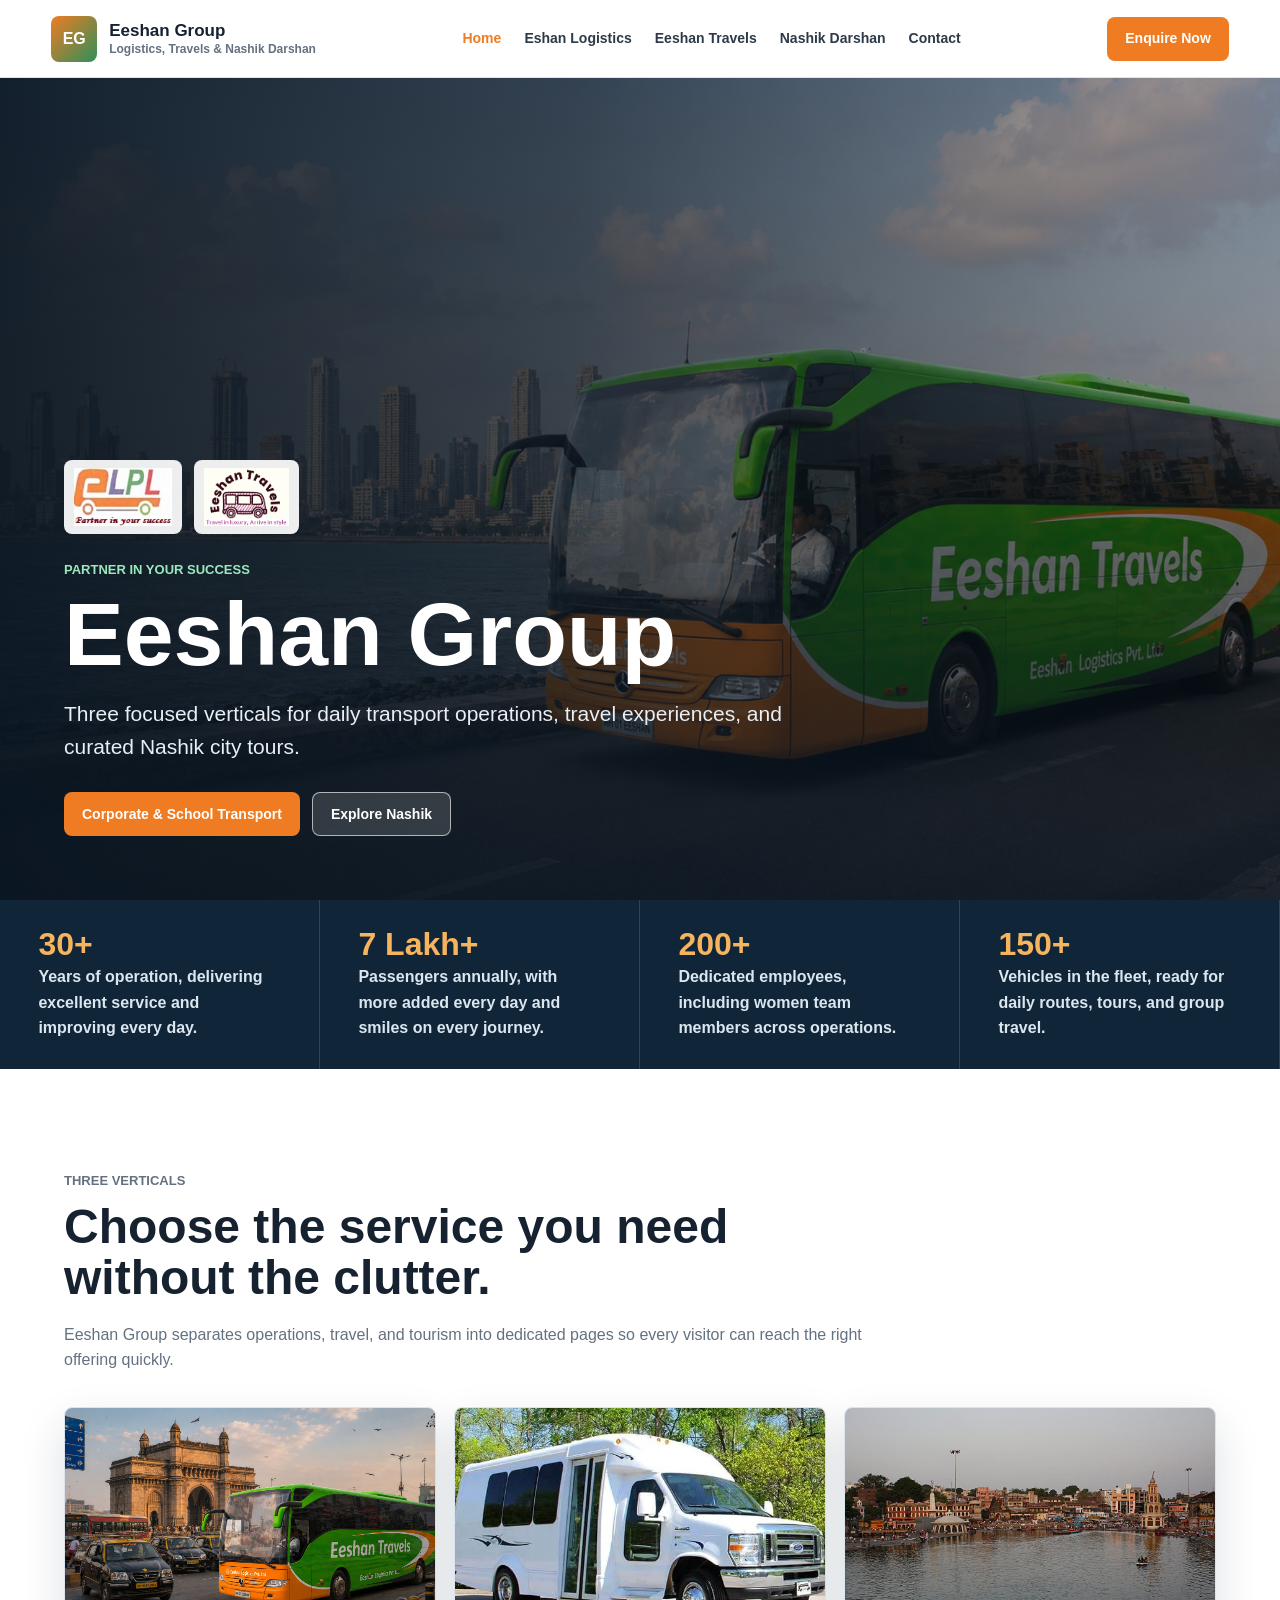
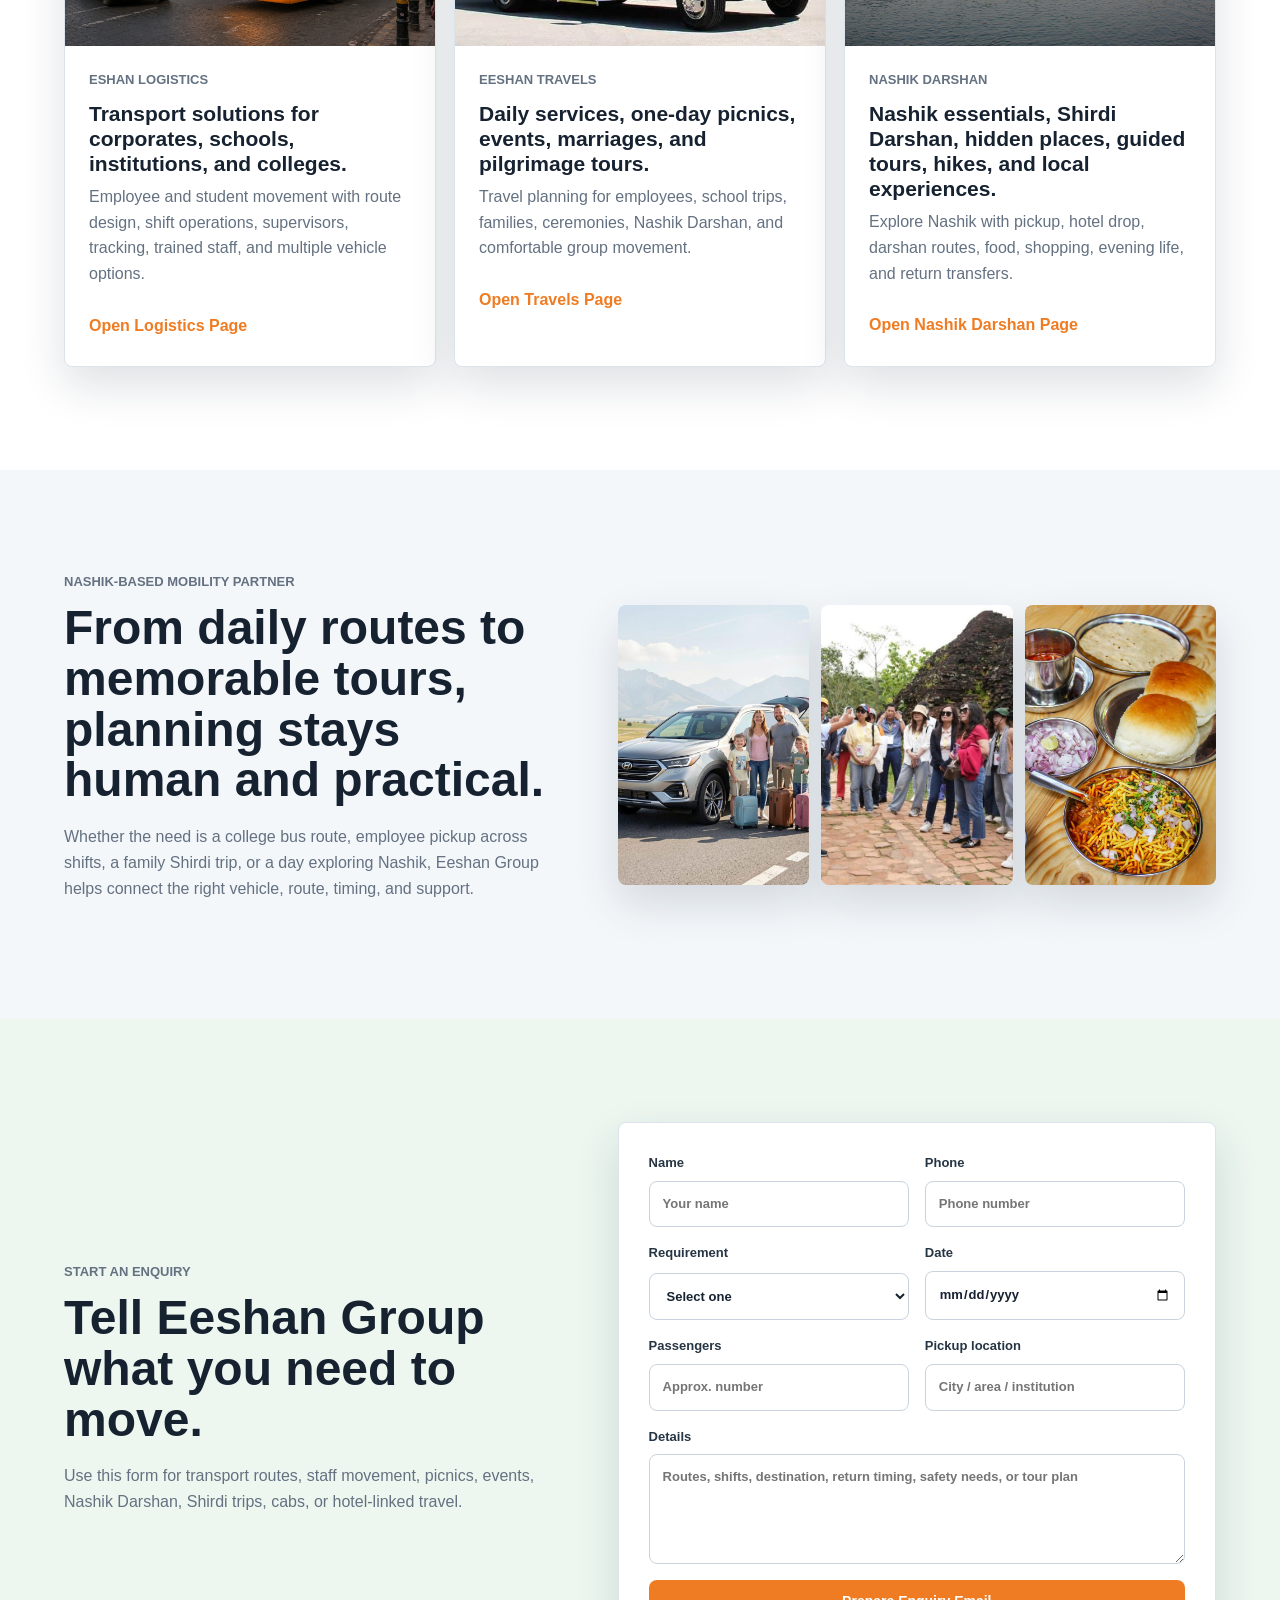
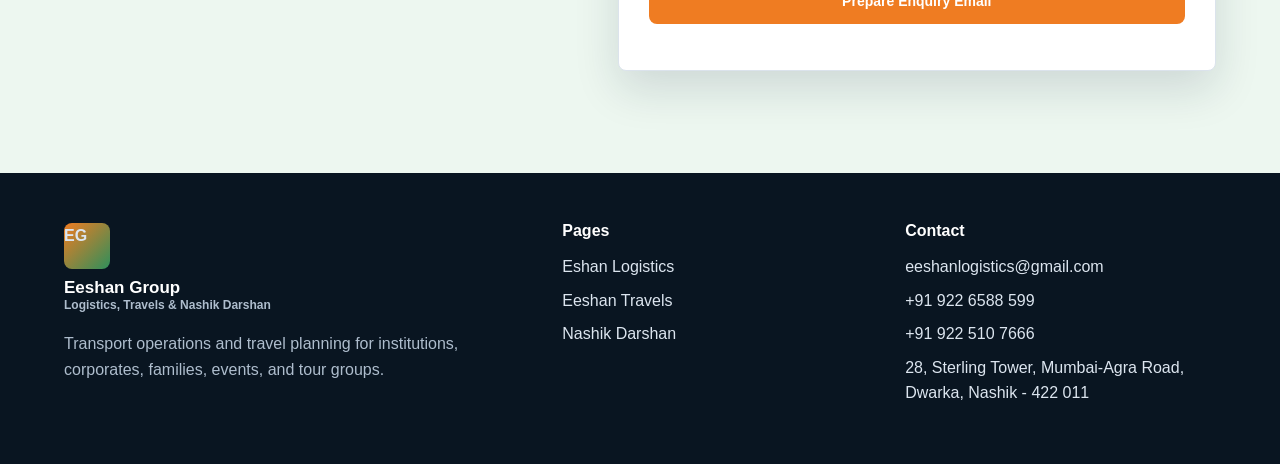
<file: index.html>
<!DOCTYPE html>
<html lang="en">
<head>
  <meta charset="UTF-8">
  <meta name="viewport" content="width=device-width, initial-scale=1.0">
  <meta name="description" content="Eeshan Group in Nashik offers bus rental, car hire, corporate transport, school bus services, Eeshan Travels tours, Nashik Darshan, and Nashik-Shirdi Darshan packages.">
  <meta name="keywords" content="Eeshan Group, Eshan Logistics, Eeshan Travels, Nashik travels, Nasik travels, Nashik tours, Nasik tours, bus rental Nashik, bus hire Nashik, car rental Nashik, cab hire Nashik, tempo traveller Nashik, Nashik Shirdi Darshan, Nashik Darshan">
  <meta name="robots" content="index, follow">
  <meta name="author" content="Eeshan Group">
  <meta name="geo.region" content="IN-MH">
  <meta name="geo.placename" content="Nashik, Maharashtra">
  <meta property="og:title" content="Eeshan Group | Nashik Travels, Logistics, Tours & Nashik Darshan">
  <meta property="og:description" content="Book transport, bus hire, car rental, Nashik tours, Nashik Darshan, and Nashik-Shirdi Darshan with Eeshan Group.">
  <meta property="og:type" content="website">
  <meta property="og:image" content="A072811C97CDD17F46BD469A62_1661856062480.jpeg">
  <meta name="twitter:card" content="summary_large_image">
  <meta name="twitter:title" content="Eeshan Group | Nashik Travels, Logistics, Tours & Nashik Darshan">
  <meta name="twitter:description" content="Nashik transport, travels, rentals, Nashik Darshan, and Nashik-Shirdi tour services.">
  <title>Eeshan Group | Nashik Travels, Logistics, Tours & Nashik Darshan</title>
  <link rel="stylesheet" href="styles.css">
  <script type="application/ld+json">
    {
      "@context": "https://schema.org",
      "@type": "LocalBusiness",
      "name": "Eeshan Group",
      "description": "Nashik-based transport, travel, bus rental, cab hire, Nashik Darshan, and Nashik-Shirdi Darshan services.",
      "email": "eeshanlogistics@gmail.com",
      "telephone": "+91 9226588599",
      "address": {
        "@type": "PostalAddress",
        "streetAddress": "28, Sterling Tower, Mumbai-Agra Road, Dwarka",
        "addressLocality": "Nashik",
        "addressRegion": "Maharashtra",
        "postalCode": "422011",
        "addressCountry": "IN"
      },
      "areaServed": ["Nashik", "Nasik", "Shirdi", "Trimbakeshwar", "Maharashtra"],
      "sameAs": []
    }
  </script>
</head>
<body>
  <header class="site-header" id="top">
    <a class="brand" href="index.html" aria-label="Eeshan Group home">
      <span class="brand-symbol">EG</span>
      <span>
        <strong>Eeshan Group</strong>
        <small>Logistics, Travels & Nashik Darshan</small>
      </span>
    </a>

    <button class="nav-toggle" type="button" aria-label="Open navigation" aria-expanded="false">
      <span></span>
      <span></span>
      <span></span>
    </button>

    <nav class="site-nav" aria-label="Primary navigation">
      <a class="active" href="index.html">Home</a>
      <a href="logistics.html">Eshan Logistics</a>
      <a href="travels.html">Eeshan Travels</a>
      <a href="city-darshan.html">Nashik Darshan</a>
      <a href="#contact">Contact</a>
    </nav>

    <a class="header-call" href="#enquiry">Enquire Now</a>
  </header>

  <main>
    <section class="page-hero home-hero">
      <img src="A072811C97CDD17F46BD469A62_1661856062480.jpeg" alt="Eeshan Group transport vehicle">
      <div class="hero-shade"></div>
      <div class="page-hero-content">
        <div class="hero-logos">
          <img src="assets/eeshan-logistics-logo.jpg" alt="Eeshan Logistics logo">
          <img src="assets/eeshan-travels-logo.png" alt="Eeshan Travels logo">
        </div>
        <p class="eyebrow">Partner in Your Success</p>
        <h1>Eeshan Group</h1>
        <p>Three focused verticals for daily transport operations, travel experiences, and curated Nashik city tours.</p>
        <div class="hero-actions">
          <a class="button primary" href="logistics.html">Corporate & School Transport</a>
          <a class="button secondary" href="city-darshan.html">Explore Nashik</a>
        </div>
      </div>
    </section>

    <section class="quick-stats" aria-label="Eeshan Group highlights">
      <div><strong>30+</strong><span>Years of operation, delivering excellent service and improving every day.</span></div>
      <div><strong>7 Lakh+</strong><span>Passengers annually, with more added every day and smiles on every journey.</span></div>
      <div><strong>200+</strong><span>Dedicated employees, including women team members across operations.</span></div>
      <div><strong>150+</strong><span>Vehicles in the fleet, ready for daily routes, tours, and group travel.</span></div>
    </section>

    <section class="section">
      <div class="section-heading">
        <p class="eyebrow">Three verticals</p>
        <h2>Choose the service you need without the clutter.</h2>
        <p>Eeshan Group separates operations, travel, and tourism into dedicated pages so every visitor can reach the right offering quickly.</p>
      </div>

      <div class="vertical-grid">
        <article class="vertical-card">
          <img src="AK2_A072811C97CDD17F46BD469A62_1661856062480.jpeg" alt="Institution transport bus">
          <div>
            <p class="eyebrow">Eshan Logistics</p>
            <h3>Transport solutions for corporates, schools, institutions, and colleges.</h3>
            <p>Employee and student movement with route design, shift operations, supervisors, tracking, trained staff, and multiple vehicle options.</p>
            <a href="logistics.html">Open Logistics Page</a>
          </div>
        </article>

        <article class="vertical-card">
          <img src="23DC47F5D334E58A15B5C5848E_1662006096306.jpg" alt="Eeshan Travels vehicle">
          <div>
            <p class="eyebrow">Eeshan Travels</p>
            <h3>Daily services, one-day picnics, events, marriages, and pilgrimage tours.</h3>
            <p>Travel planning for employees, school trips, families, ceremonies, Nashik Darshan, and comfortable group movement.</p>
            <a href="travels.html">Open Travels Page</a>
          </div>
        </article>

        <article class="vertical-card">
          <img src="assets/city/4.jfif" alt="Nashik river ghats and temples">
          <div>
            <p class="eyebrow">Nashik Darshan</p>
            <h3>Nashik essentials, Shirdi Darshan, hidden places, guided tours, hikes, and local experiences.</h3>
            <p>Explore Nashik with pickup, hotel drop, darshan routes, food, shopping, evening life, and return transfers.</p>
            <a href="city-darshan.html">Open Nashik Darshan Page</a>
          </div>
        </article>
      </div>
    </section>

    <section class="section split-band">
      <div>
        <p class="eyebrow">Nashik-based mobility partner</p>
        <h2>From daily routes to memorable tours, planning stays human and practical.</h2>
        <p>Whether the need is a college bus route, employee pickup across shifts, a family Shirdi trip, or a day exploring Nashik, Eeshan Group helps connect the right vehicle, route, timing, and support.</p>
      </div>
      <div class="mini-gallery">
        <img src="assets/city/46.jfif" alt="Private cab service">
        <img src="assets/city/47.jfif" alt="Guided local tour">
        <img src="assets/city/40.jfif" alt="Local Nashik food">
      </div>
    </section>

    <section class="section enquiry-band" id="enquiry">
      <div>
        <p class="eyebrow">Start an enquiry</p>
        <h2>Tell Eeshan Group what you need to move.</h2>
        <p>Use this form for transport routes, staff movement, picnics, events, Nashik Darshan, Shirdi trips, cabs, or hotel-linked travel.</p>
      </div>

      <form class="enquiry-form" id="enquiry-form">
        <label>Name<input type="text" name="name" placeholder="Your name" required></label>
        <label>Phone<input type="tel" name="phone" placeholder="Phone number" required></label>
        <label>
          Requirement
          <select name="company" required>
            <option value="">Select one</option>
            <option>Eshan Logistics - Corporate transport</option>
            <option>Eshan Logistics - School / college transport</option>
            <option>Eeshan Travels - Daily service / picnic / event</option>
            <option>Nashik Darshan - Nashik / Shirdi / cab</option>
          </select>
        </label>
        <label>Date<input type="date" name="date" required></label>
        <label>Passengers<input type="number" name="passengers" min="1" placeholder="Approx. number" required></label>
        <label>Pickup location<input type="text" name="pickup" placeholder="City / area / institution" required></label>
        <label class="full">Details<textarea name="details" rows="4" placeholder="Routes, shifts, destination, return timing, safety needs, or tour plan"></textarea></label>
        <button class="button primary full" type="submit">Prepare Enquiry Email</button>
        <p class="form-message" id="form-message" role="status"></p>
      </form>
    </section>
  </main>

  <footer class="site-footer" id="contact">
    <div>
      <a class="brand footer-brand" href="index.html">
        <span class="brand-symbol">EG</span>
        <span><strong>Eeshan Group</strong><small>Logistics, Travels & Nashik Darshan</small></span>
      </a>
      <p>Transport operations and travel planning for institutions, corporates, families, events, and tour groups.</p>
    </div>
    <div>
      <h2>Pages</h2>
      <a href="logistics.html">Eshan Logistics</a>
      <a href="travels.html">Eeshan Travels</a>
      <a href="city-darshan.html">Nashik Darshan</a>
    </div>
    <div>
      <h2>Contact</h2>
      <a href="mailto:eeshanlogistics@gmail.com">eeshanlogistics@gmail.com</a>
      <a href="tel:+919226588599">+91 922 6588 599</a>
      <a href="tel:+919225107666">+91 922 510 7666</a>
      <span>28, Sterling Tower, Mumbai-Agra Road, Dwarka, Nashik - 422 011</span>
    </div>
  </footer>

  <script src="script.js"></script>
</body>
</html>
</file>
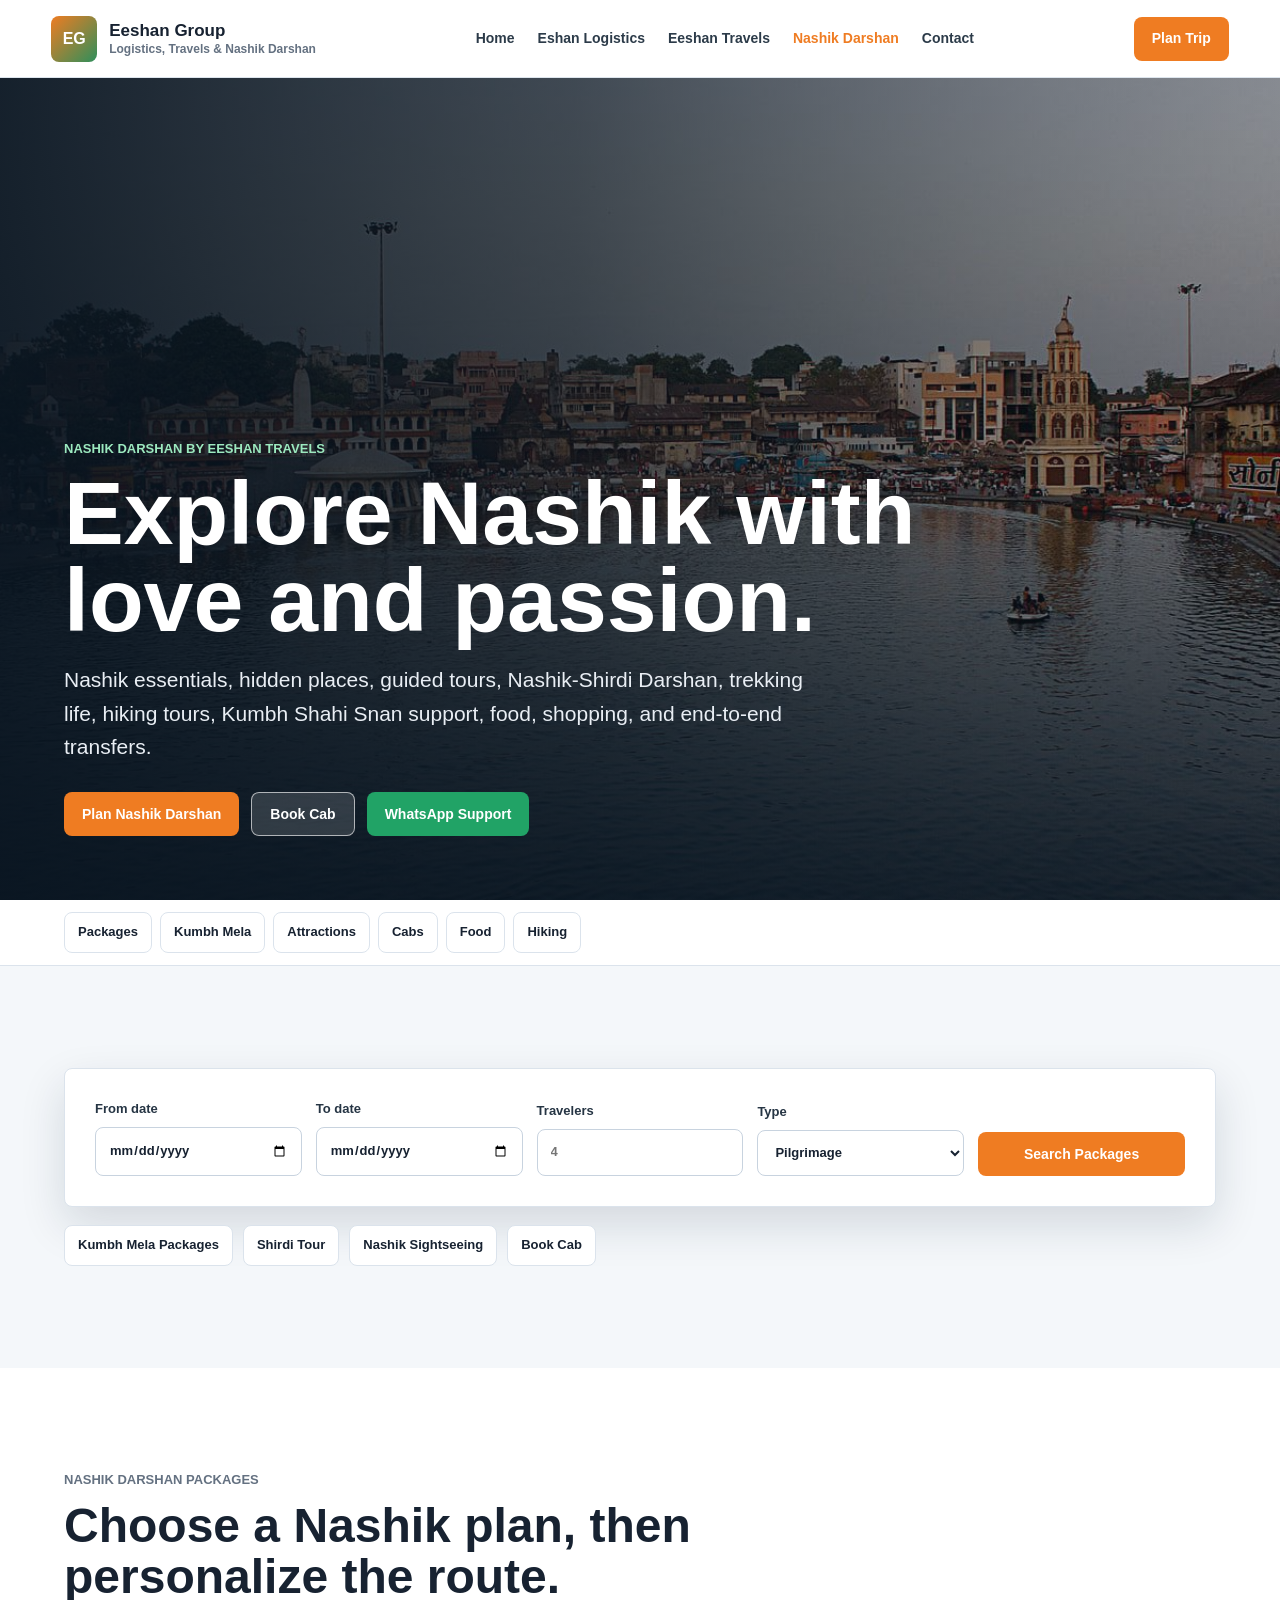
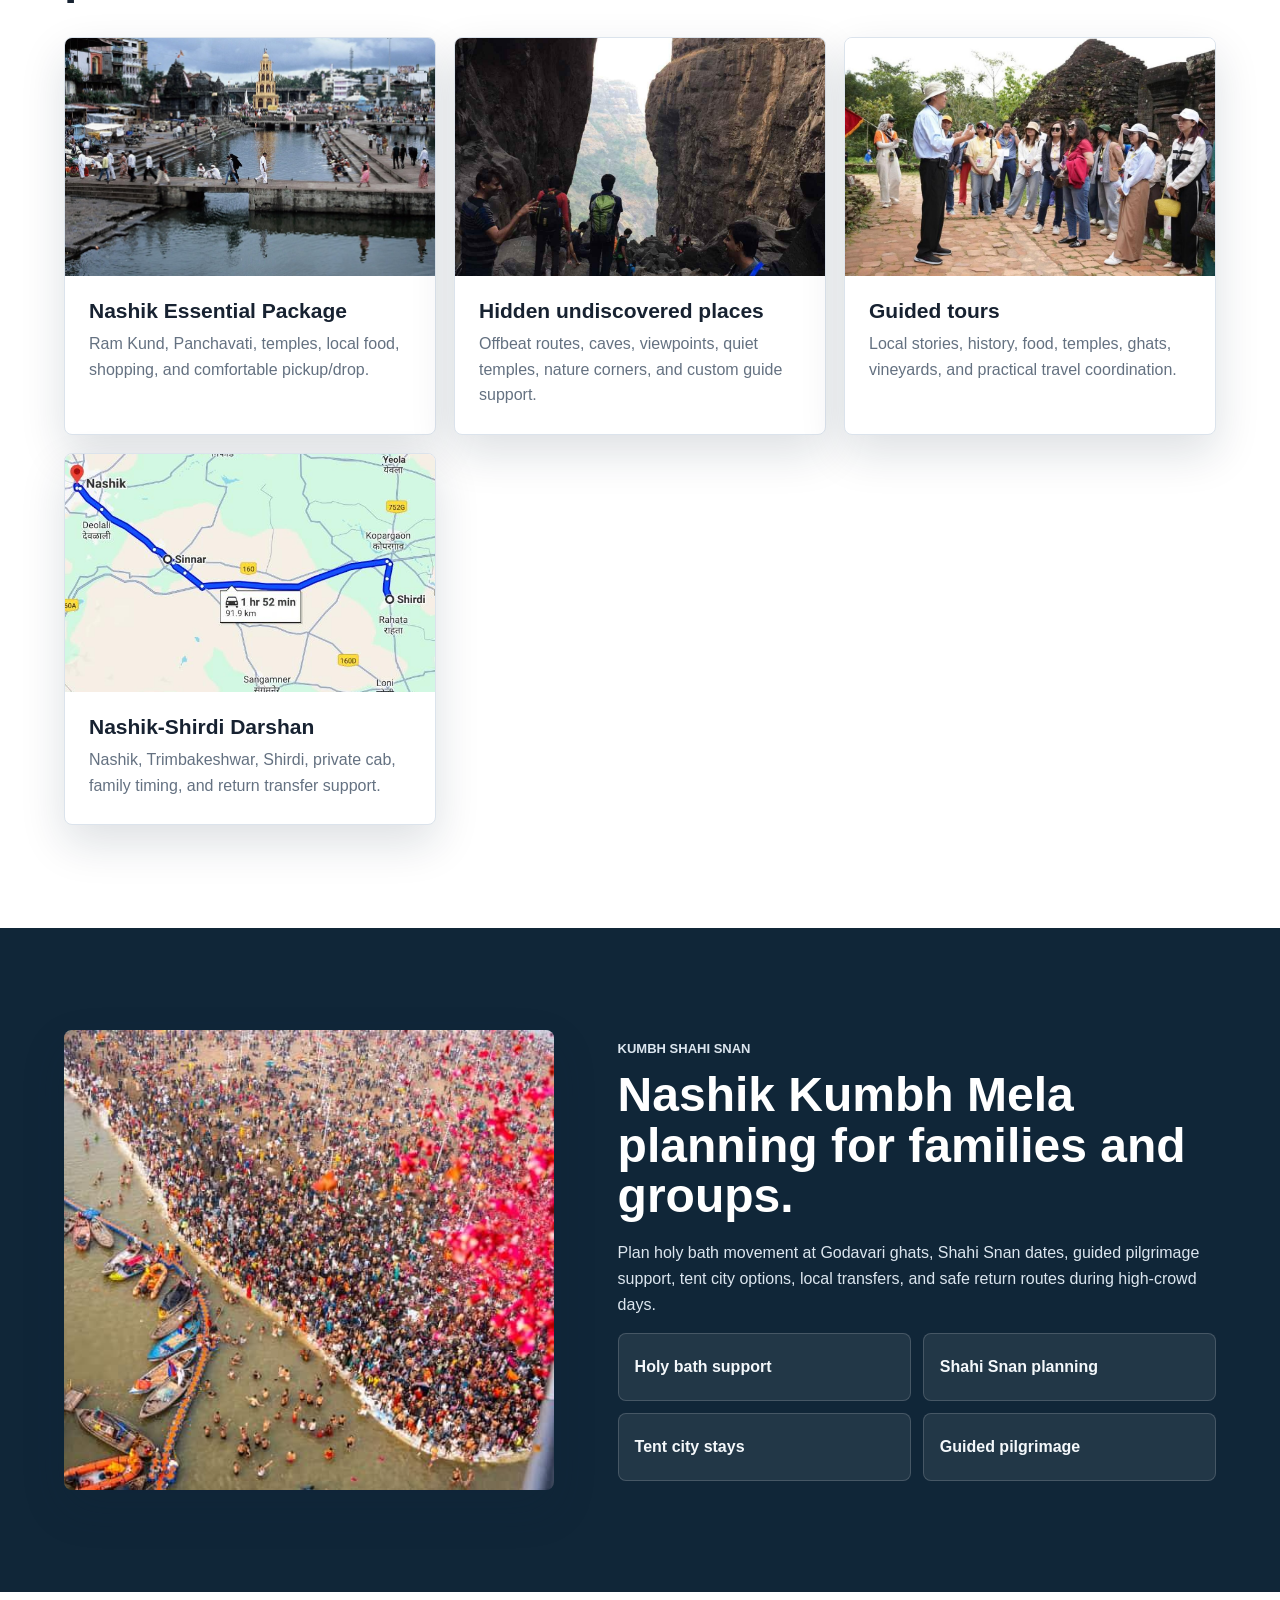
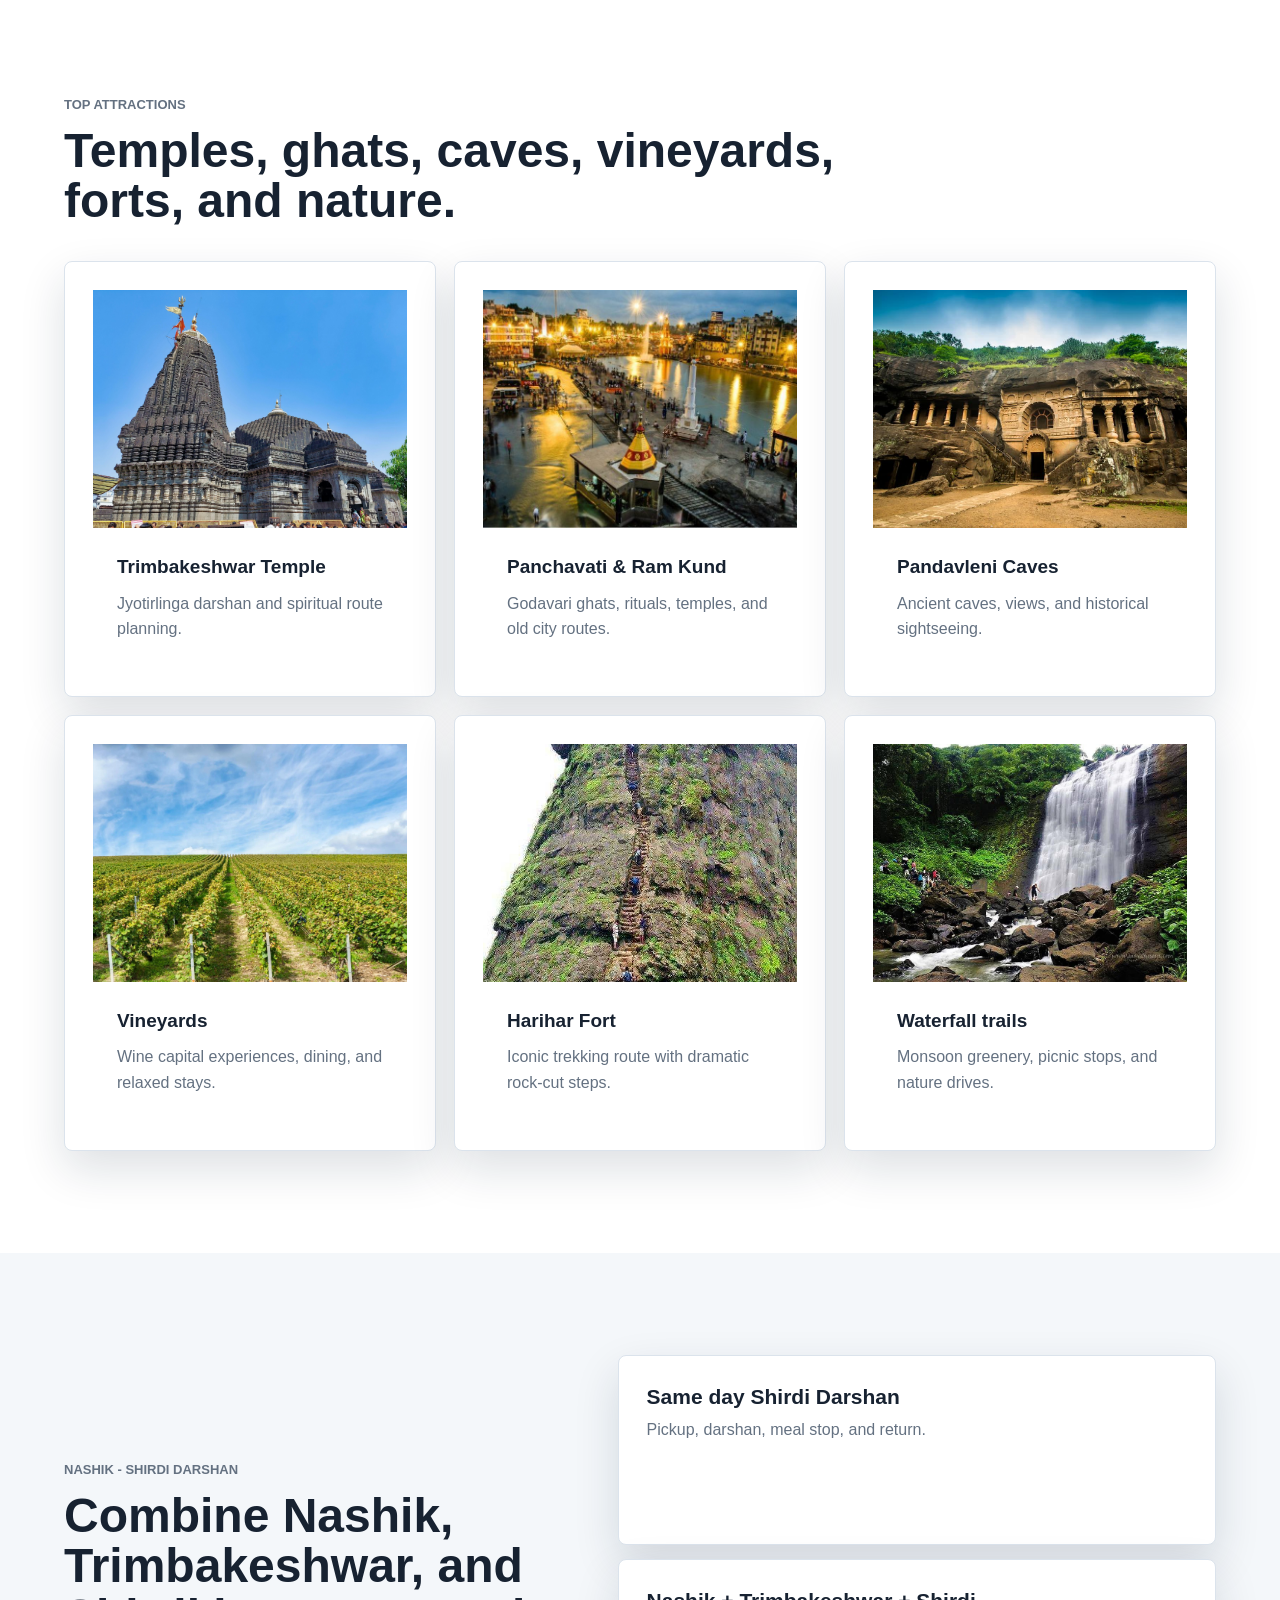
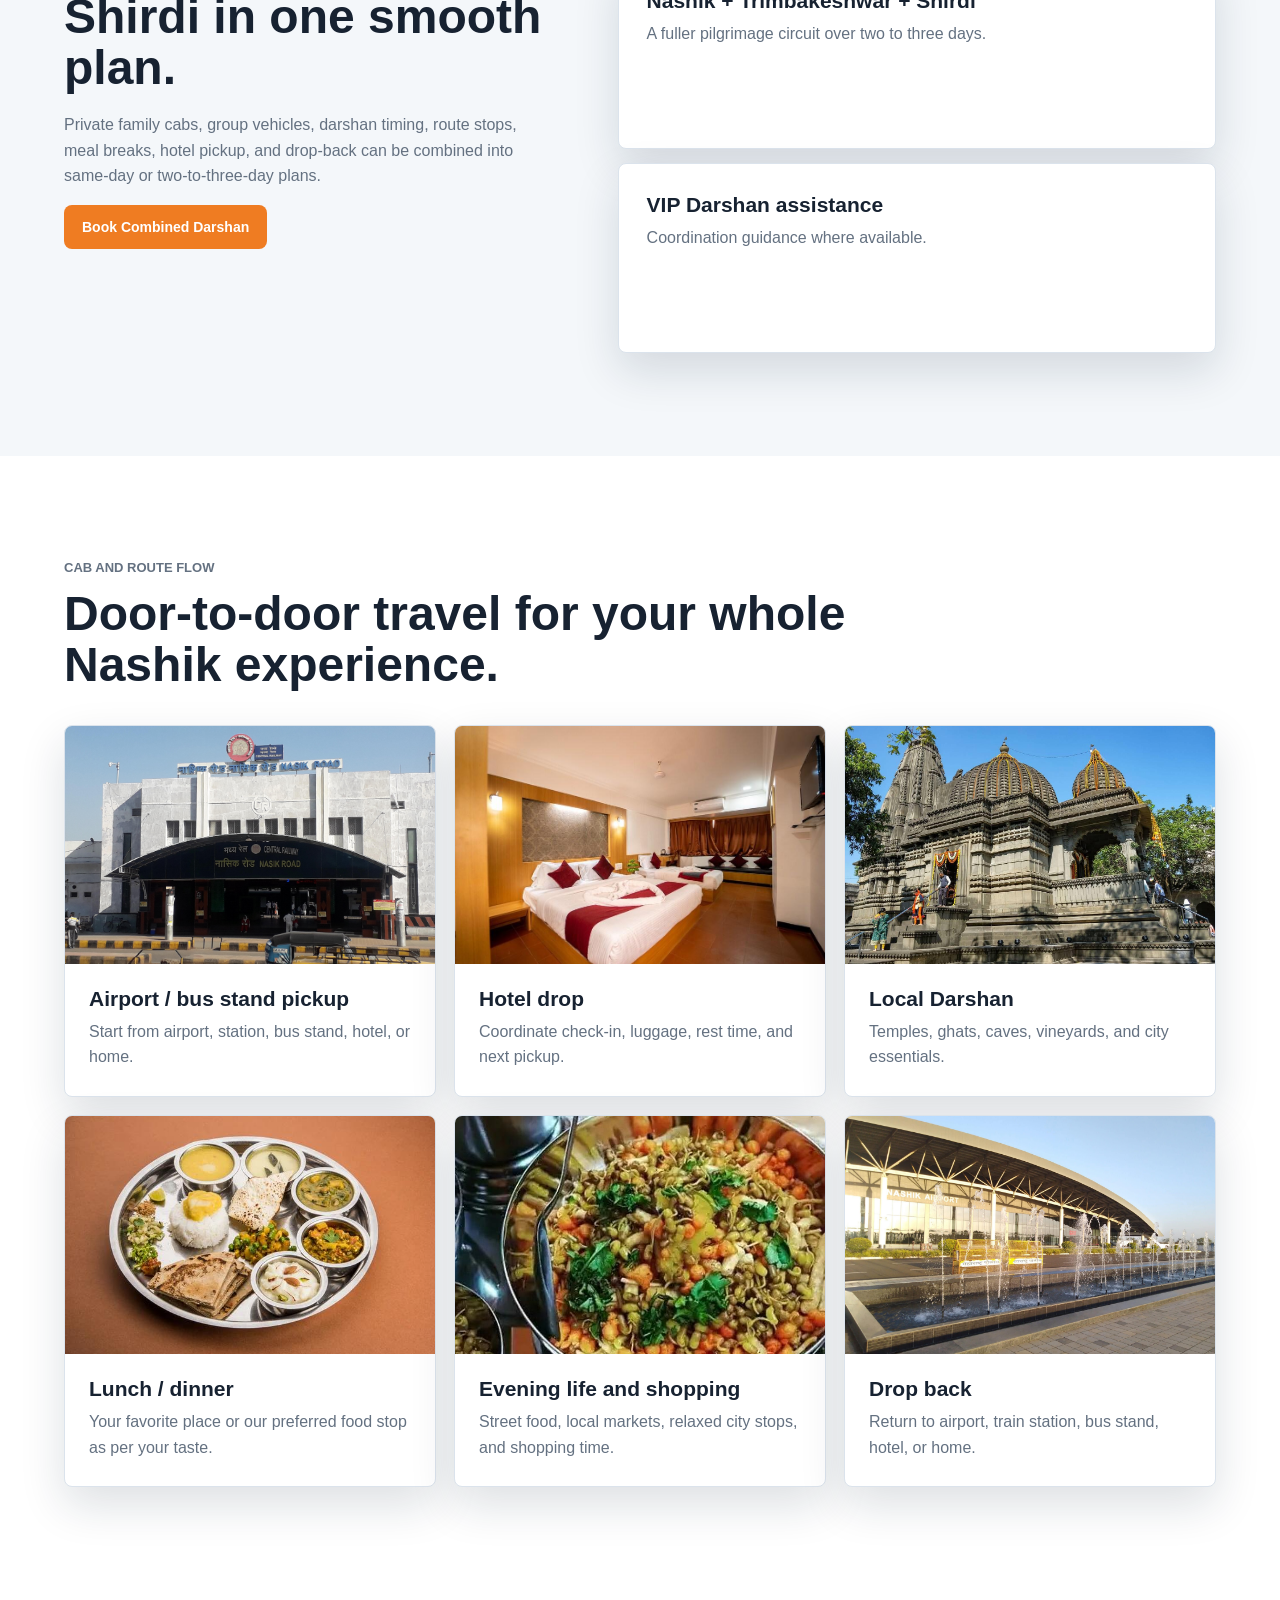
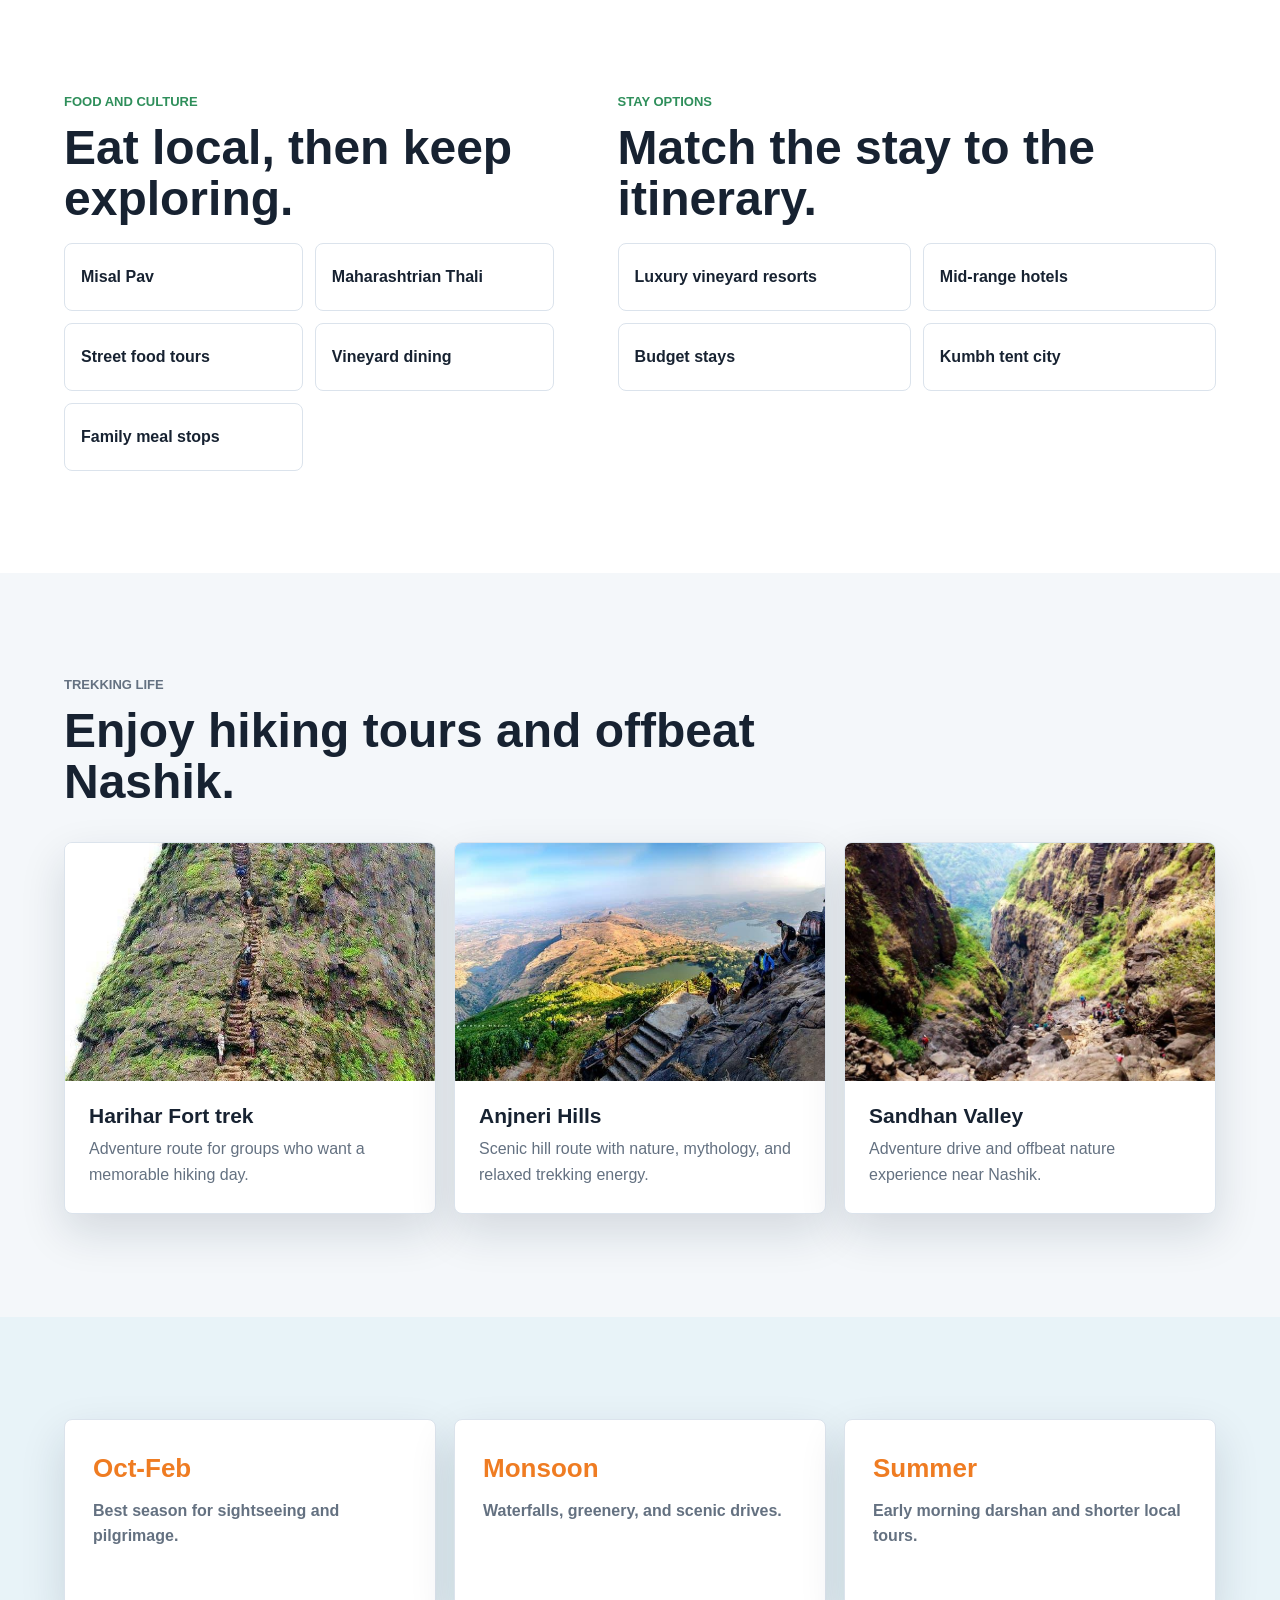
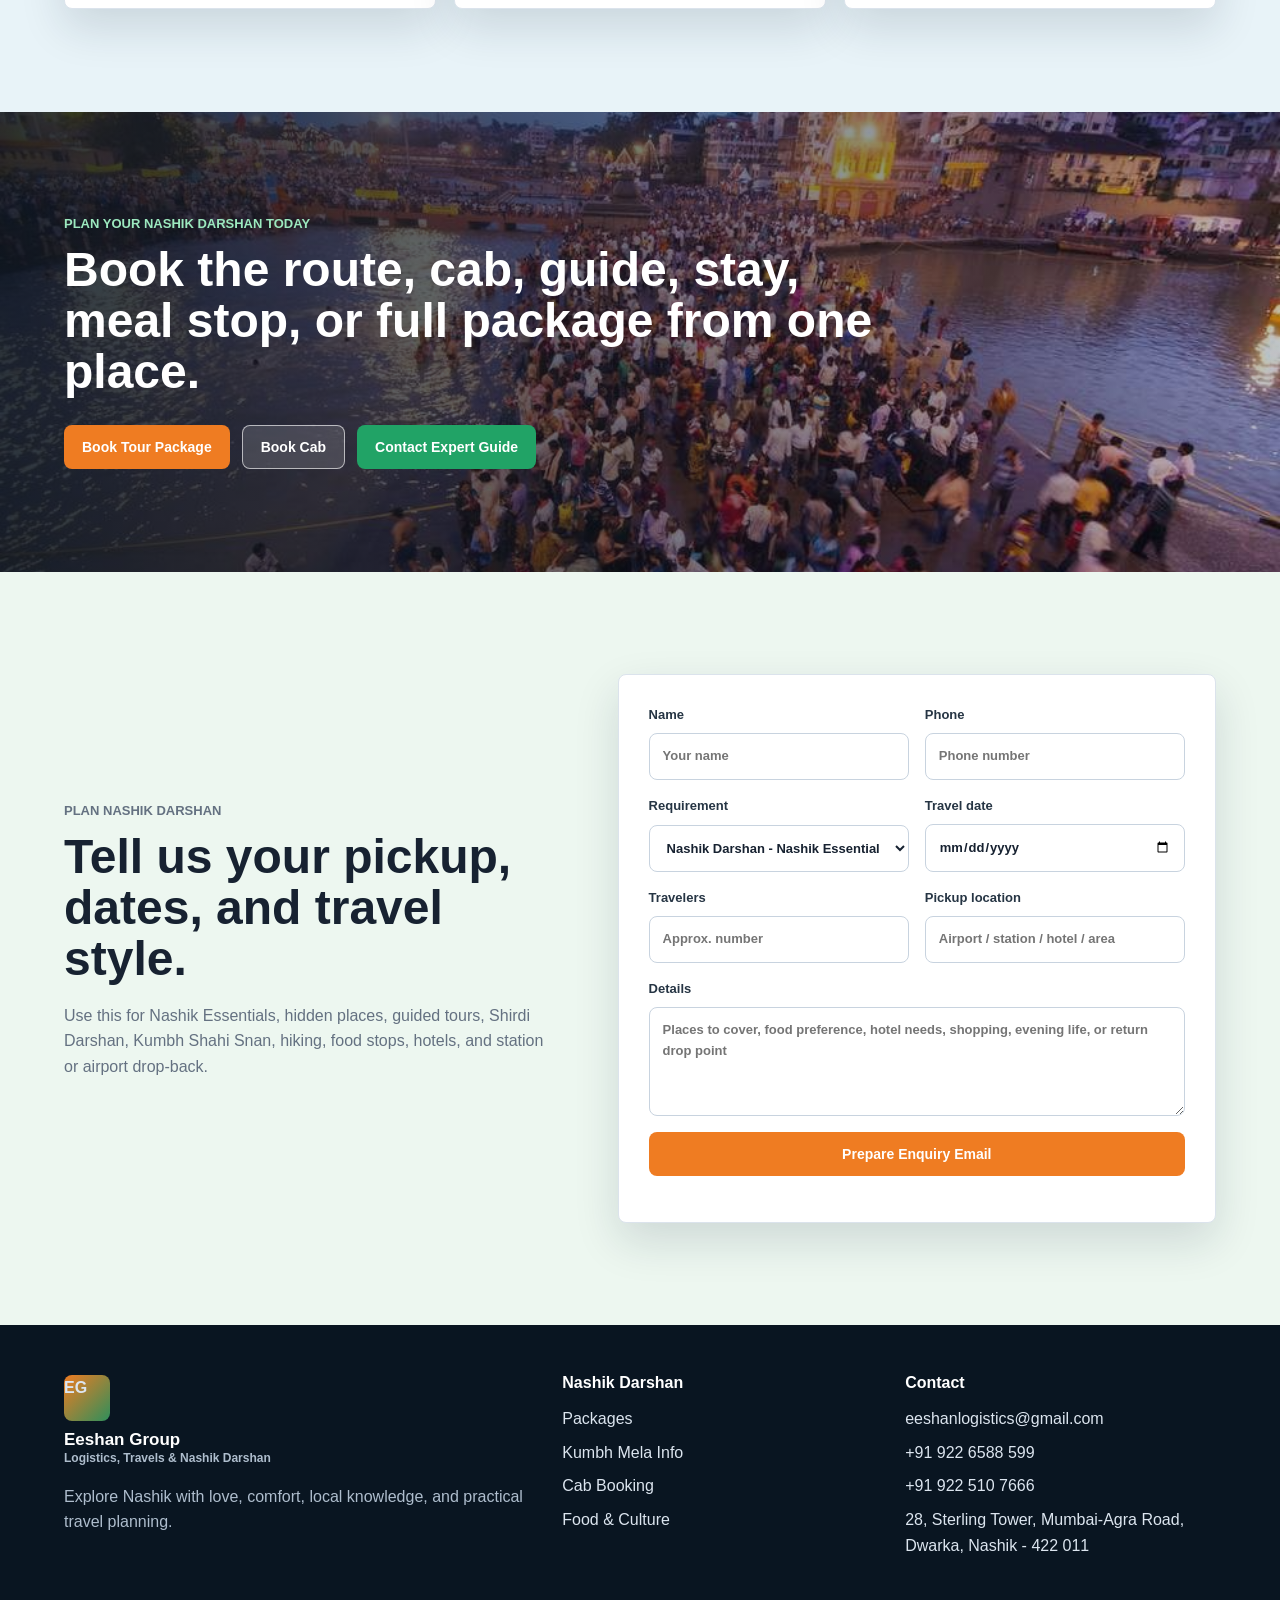
<file: city-darshan.html>
<!DOCTYPE html>
<html lang="en">
<head>
  <meta charset="UTF-8">
  <meta name="viewport" content="width=device-width, initial-scale=1.0">
  <meta name="description" content="Book Nashik Darshan and Nasik tours with Eeshan Travels: Nashik Essential Package, Nashik-Shirdi Darshan, Trimbakeshwar, Kumbh Shahi Snan, cab hire, guided tours, hiking, food, hotels, and airport pickup.">
  <meta name="keywords" content="Nashik Darshan, Nasik Darshan, Nashik tours, Nasik tours, Nashik Shirdi Darshan, Nashik-Shirdi tour, Shirdi tour from Nashik, Trimbakeshwar tour, Kumbh Mela Nashik, Kumbh Shahi Snan, cab hire Nashik, car rental Nashik, Nashik sightseeing, Nashik guided tour, Nashik hiking tours, Nashik hotel drop, Nashik airport pickup">
  <meta name="robots" content="index, follow">
  <meta name="author" content="Eeshan Group">
  <meta name="geo.region" content="IN-MH">
  <meta name="geo.placename" content="Nashik, Maharashtra">
  <meta property="og:title" content="Nashik Darshan | Nashik-Shirdi Tours, Cab Hire & Kumbh Packages">
  <meta property="og:description" content="Plan Nashik Darshan, Shirdi trips, Trimbakeshwar tours, Kumbh Shahi Snan support, cab hire, guided tours, food, hiking, and hotel drops.">
  <meta property="og:type" content="website">
  <meta property="og:image" content="assets/city/4.jfif">
  <meta name="twitter:card" content="summary_large_image">
  <meta name="twitter:title" content="Nashik Darshan | Nashik-Shirdi Tours, Cab Hire & Kumbh Packages">
  <meta name="twitter:description" content="Nashik and Nasik Darshan, Shirdi tours, Trimbakeshwar, cabs, Kumbh, guided tours, food, hiking, and transfers.">
  <title>Nashik Darshan | Nashik-Shirdi Tours, Cab Hire & Kumbh Packages</title>
  <link rel="stylesheet" href="styles.css">
  <script type="application/ld+json">
    {
      "@context": "https://schema.org",
      "@type": "TouristTrip",
      "name": "Nashik Darshan by Eeshan Travels",
      "description": "Nashik Darshan, Nasik tours, Nashik-Shirdi Darshan, Trimbakeshwar tour, Kumbh Shahi Snan support, cab hire, guided tours, hiking, food stops, hotels, airport pickup, and station drop.",
      "touristType": ["Pilgrimage travelers", "Families", "Tourists", "Corporate groups", "School groups"],
      "provider": {
        "@type": "TravelAgency",
        "name": "Eeshan Travels",
        "email": "eeshanlogistics@gmail.com",
        "telephone": "+91 9226588599",
        "address": {
          "@type": "PostalAddress",
          "streetAddress": "28, Sterling Tower, Mumbai-Agra Road, Dwarka",
          "addressLocality": "Nashik",
          "addressRegion": "Maharashtra",
          "postalCode": "422011",
          "addressCountry": "IN"
        }
      },
      "itinerary": [
        { "@type": "TouristAttraction", "name": "Nashik Darshan" },
        { "@type": "TouristAttraction", "name": "Trimbakeshwar Temple" },
        { "@type": "TouristAttraction", "name": "Shirdi Darshan" },
        { "@type": "TouristAttraction", "name": "Panchavati and Ram Kund" },
        { "@type": "TouristAttraction", "name": "Nashik Kumbh Mela Shahi Snan" }
      ]
    }
  </script>
</head>
<body>
  <header class="site-header" id="top">
    <a class="brand" href="index.html" aria-label="Eeshan Group home">
      <span class="brand-symbol">EG</span>
      <span><strong>Eeshan Group</strong><small>Logistics, Travels & Nashik Darshan</small></span>
    </a>
    <button class="nav-toggle" type="button" aria-label="Open navigation" aria-expanded="false"><span></span><span></span><span></span></button>
    <nav class="site-nav" aria-label="Primary navigation">
      <a href="index.html">Home</a>
      <a href="logistics.html">Eshan Logistics</a>
      <a href="travels.html">Eeshan Travels</a>
      <a class="active" href="city-darshan.html">Nashik Darshan</a>
      <a href="#contact">Contact</a>
    </nav>
    <a class="header-call" href="#darshan-enquiry">Plan Trip</a>
  </header>

  <main>
    <section class="page-hero city-hero">
      <img src="assets/city/4.jfif" alt="Nashik temples and riverfront">
      <div class="hero-shade"></div>
      <div class="page-hero-content">
        <p class="eyebrow">Nashik Darshan by Eeshan Travels</p>
        <h1>Explore Nashik with love and passion.</h1>
        <p>Nashik essentials, hidden places, guided tours, Nashik-Shirdi Darshan, trekking life, hiking tours, Kumbh Shahi Snan support, food, shopping, and end-to-end transfers.</p>
        <div class="hero-actions">
          <a class="button primary" href="#darshan-enquiry">Plan Nashik Darshan</a>
          <a class="button secondary" href="#cab-flow">Book Cab</a>
          <a class="button whatsapp" href="https://wa.me/919226588599">WhatsApp Support</a>
        </div>
      </div>
    </section>

    <nav class="subnav" aria-label="Nashik Darshan sections">
      <a href="#packages">Packages</a>
      <a href="#kumbh">Kumbh Mela</a>
      <a href="#attractions">Attractions</a>
      <a href="#cab-flow">Cabs</a>
      <a href="#food">Food</a>
      <a href="#adventure">Hiking</a>
    </nav>

    <section class="section search-section">
      <form class="trip-search" aria-label="Search Nashik Darshan packages">
        <label>From date<input type="date" name="from"></label>
        <label>To date<input type="date" name="to"></label>
        <label>Travelers<input type="number" min="1" name="travelers" placeholder="4"></label>
        <label>Type<select name="trip-type"><option>Pilgrimage</option><option>Tour</option><option>Cab</option><option>Hotel</option><option>Adventure</option></select></label>
        <a class="button primary" href="#darshan-enquiry">Search Packages</a>
      </form>
      <div class="quick-link-row">
        <a href="#kumbh">Kumbh Mela Packages</a>
        <a href="#shirdi">Shirdi Tour</a>
        <a href="#attractions">Nashik Sightseeing</a>
        <a href="#cab-flow">Book Cab</a>
      </div>
    </section>

    <section class="section" id="packages">
      <div class="section-heading">
        <p class="eyebrow">Nashik Darshan packages</p>
        <h2>Choose a Nashik plan, then personalize the route.</h2>
      </div>
      <div class="package-grid">
        <article><img src="assets/city/60.jfif" alt="Nashik ghats"><h3>Nashik Essential Package</h3><p>Ram Kund, Panchavati, temples, local food, shopping, and comfortable pickup/drop.</p></article>
        <article><img src="assets/city/57.jfif" alt="Hidden caves near Nashik"><h3>Hidden undiscovered places</h3><p>Offbeat routes, caves, viewpoints, quiet temples, nature corners, and custom guide support.</p></article>
        <article><img src="assets/city/47.jfif" alt="Guided tour group"><h3>Guided tours</h3><p>Local stories, history, food, temples, ghats, vineyards, and practical travel coordination.</p></article>
        <article><img src="assets/city/23.jfif" alt="Nashik to Shirdi route"><h3>Nashik-Shirdi Darshan</h3><p>Nashik, Trimbakeshwar, Shirdi, private cab, family timing, and return transfer support.</p></article>
      </div>
    </section>

    <section class="section feature-spot" id="kumbh">
      <img src="assets/city/15.jfif" alt="Kumbh Mela crowd and procession">
      <div>
        <p class="eyebrow">Kumbh Shahi Snan</p>
        <h2>Nashik Kumbh Mela planning for families and groups.</h2>
        <p>Plan holy bath movement at Godavari ghats, Shahi Snan dates, guided pilgrimage support, tent city options, local transfers, and safe return routes during high-crowd days.</p>
        <div class="feature-list light">
          <span>Holy bath support</span>
          <span>Shahi Snan planning</span>
          <span>Tent city stays</span>
          <span>Guided pilgrimage</span>
        </div>
      </div>
    </section>

    <section class="section" id="attractions">
      <div class="section-heading">
        <p class="eyebrow">Top attractions</p>
        <h2>Temples, ghats, caves, vineyards, forts, and nature.</h2>
      </div>
      <div class="attraction-grid image-cards">
        <article><img src="assets/city/21.jfif" alt="Trimbakeshwar Temple"><strong>Trimbakeshwar Temple</strong><span>Jyotirlinga darshan and spiritual route planning.</span></article>
        <article><img src="assets/city/8.jfif" alt="Ram Kund and ghats"><strong>Panchavati & Ram Kund</strong><span>Godavari ghats, rituals, temples, and old city routes.</span></article>
        <article><img src="assets/city/20.jfif" alt="Pandavleni Caves"><strong>Pandavleni Caves</strong><span>Ancient caves, views, and historical sightseeing.</span></article>
        <article><img src="assets/city/9.jfif" alt="Sula Vineyards"><strong>Vineyards</strong><span>Wine capital experiences, dining, and relaxed stays.</span></article>
        <article><img src="assets/city/52.jfif" alt="Harihar Fort trek"><strong>Harihar Fort</strong><span>Iconic trekking route with dramatic rock-cut steps.</span></article>
        <article><img src="assets/city/55.jfif" alt="Waterfall near Nashik"><strong>Waterfall trails</strong><span>Monsoon greenery, picnic stops, and nature drives.</span></article>
      </div>
    </section>

    <section class="section split-band" id="shirdi">
      <div>
        <p class="eyebrow">Nashik - Shirdi Darshan</p>
        <h2>Combine Nashik, Trimbakeshwar, and Shirdi in one smooth plan.</h2>
        <p>Private family cabs, group vehicles, darshan timing, route stops, meal breaks, hotel pickup, and drop-back can be combined into same-day or two-to-three-day plans.</p>
        <a class="button primary" href="#darshan-enquiry">Book Combined Darshan</a>
      </div>
      <div class="stacked-cards">
        <article><h3>Same day Shirdi Darshan</h3><p>Pickup, darshan, meal stop, and return.</p></article>
        <article><h3>Nashik + Trimbakeshwar + Shirdi</h3><p>A fuller pilgrimage circuit over two to three days.</p></article>
        <article><h3>VIP Darshan assistance</h3><p>Coordination guidance where available.</p></article>
      </div>
    </section>

    <section class="section" id="cab-flow">
      <div class="section-heading">
        <p class="eyebrow">Cab and route flow</p>
        <h2>Door-to-door travel for your whole Nashik experience.</h2>
      </div>
      <div class="timeline-grid">
        <article><img src="assets/city/29.jfif" alt="Airport pickup"><h3>Airport / bus stand pickup</h3><p>Start from airport, station, bus stand, hotel, or home.</p></article>
        <article><img src="assets/city/33.jfif" alt="Hotel room"><h3>Hotel drop</h3><p>Coordinate check-in, luggage, rest time, and next pickup.</p></article>
        <article><img src="assets/city/58.jfif" alt="Temple darshan"><h3>Local Darshan</h3><p>Temples, ghats, caves, vineyards, and city essentials.</p></article>
        <article><img src="assets/city/41.jfif" alt="Lunch thali"><h3>Lunch / dinner</h3><p>Your favorite place or our preferred food stop as per your taste.</p></article>
        <article><img src="assets/city/44.jfif" alt="Shopping and street food"><h3>Evening life and shopping</h3><p>Street food, local markets, relaxed city stops, and shopping time.</p></article>
        <article><img src="assets/city/30.jfif" alt="Station drop"><h3>Drop back</h3><p>Return to airport, train station, bus stand, hotel, or home.</p></article>
      </div>
    </section>

    <section class="section compact-grid" id="food">
      <div>
        <p class="eyebrow">Food and culture</p>
        <h2>Eat local, then keep exploring.</h2>
        <div class="pill-grid">
          <span>Misal Pav</span>
          <span>Maharashtrian Thali</span>
          <span>Street food tours</span>
          <span>Vineyard dining</span>
          <span>Family meal stops</span>
        </div>
      </div>
      <div>
        <p class="eyebrow">Stay options</p>
        <h2>Match the stay to the itinerary.</h2>
        <div class="pill-grid">
          <span>Luxury vineyard resorts</span>
          <span>Mid-range hotels</span>
          <span>Budget stays</span>
          <span>Kumbh tent city</span>
        </div>
      </div>
    </section>

    <section class="section adventure-section" id="adventure">
      <div class="section-heading">
        <p class="eyebrow">Trekking life</p>
        <h2>Enjoy hiking tours and offbeat Nashik.</h2>
      </div>
      <div class="package-grid">
        <article><img src="assets/city/52.jfif" alt="Harihar trek"><h3>Harihar Fort trek</h3><p>Adventure route for groups who want a memorable hiking day.</p></article>
        <article><img src="assets/city/22.jfif" alt="Anjneri hills"><h3>Anjneri Hills</h3><p>Scenic hill route with nature, mythology, and relaxed trekking energy.</p></article>
        <article><img src="assets/city/53.jfif" alt="Sandhan Valley"><h3>Sandhan Valley</h3><p>Adventure drive and offbeat nature experience near Nashik.</p></article>
      </div>
    </section>

    <section class="section weather-band">
      <article><strong>Oct-Feb</strong><span>Best season for sightseeing and pilgrimage.</span></article>
      <article><strong>Monsoon</strong><span>Waterfalls, greenery, and scenic drives.</span></article>
      <article><strong>Summer</strong><span>Early morning darshan and shorter local tours.</span></article>
    </section>

    <section class="section final-cta">
      <img src="assets/city/6.jfif" alt="Nashik ghats at Kumbh Mela">
      <div>
        <p class="eyebrow">Plan your Nashik Darshan today</p>
        <h2>Book the route, cab, guide, stay, meal stop, or full package from one place.</h2>
        <div class="hero-actions">
          <a class="button primary" href="#darshan-enquiry">Book Tour Package</a>
          <a class="button secondary" href="#cab-flow">Book Cab</a>
          <a class="button whatsapp" href="https://wa.me/919226588599">Contact Expert Guide</a>
        </div>
      </div>
    </section>

    <section class="section enquiry-band" id="darshan-enquiry">
      <div>
        <p class="eyebrow">Plan Nashik Darshan</p>
        <h2>Tell us your pickup, dates, and travel style.</h2>
        <p>Use this for Nashik Essentials, hidden places, guided tours, Shirdi Darshan, Kumbh Shahi Snan, hiking, food stops, hotels, and station or airport drop-back.</p>
      </div>
      <form class="enquiry-form" id="enquiry-form">
        <label>Name<input type="text" name="name" placeholder="Your name" required></label>
        <label>Phone<input type="tel" name="phone" placeholder="Phone number" required></label>
        <label>Requirement<select name="company" required><option>Nashik Darshan - Nashik Essential Package</option><option>Nashik Darshan - Hidden places / guided tour</option><option>Nashik Darshan - Nashik-Shirdi Darshan</option><option>Nashik Darshan - Cab booking</option><option>Nashik Darshan - Kumbh Shahi Snan</option><option>Nashik Darshan - Trekking / hiking tour</option></select></label>
        <label>Travel date<input type="date" name="date" required></label>
        <label>Travelers<input type="number" name="passengers" min="1" placeholder="Approx. number" required></label>
        <label>Pickup location<input type="text" name="pickup" placeholder="Airport / station / hotel / area" required></label>
        <label class="full">Details<textarea name="details" rows="4" placeholder="Places to cover, food preference, hotel needs, shopping, evening life, or return drop point"></textarea></label>
        <button class="button primary full" type="submit">Prepare Enquiry Email</button>
        <p class="form-message" id="form-message" role="status"></p>
      </form>
    </section>
  </main>

  <footer class="site-footer" id="contact">
    <div><a class="brand footer-brand" href="index.html"><span class="brand-symbol">EG</span><span><strong>Eeshan Group</strong><small>Logistics, Travels & Nashik Darshan</small></span></a><p>Explore Nashik with love, comfort, local knowledge, and practical travel planning.</p></div>
    <div><h2>Nashik Darshan</h2><a href="#packages">Packages</a><a href="#kumbh">Kumbh Mela Info</a><a href="#cab-flow">Cab Booking</a><a href="#food">Food & Culture</a></div>
    <div><h2>Contact</h2><a href="mailto:eeshanlogistics@gmail.com">eeshanlogistics@gmail.com</a><a href="tel:+919226588599">+91 922 6588 599</a><a href="tel:+919225107666">+91 922 510 7666</a><span>28, Sterling Tower, Mumbai-Agra Road, Dwarka, Nashik - 422 011</span></div>
  </footer>

  <script src="script.js"></script>
</body>
</html>
</file>
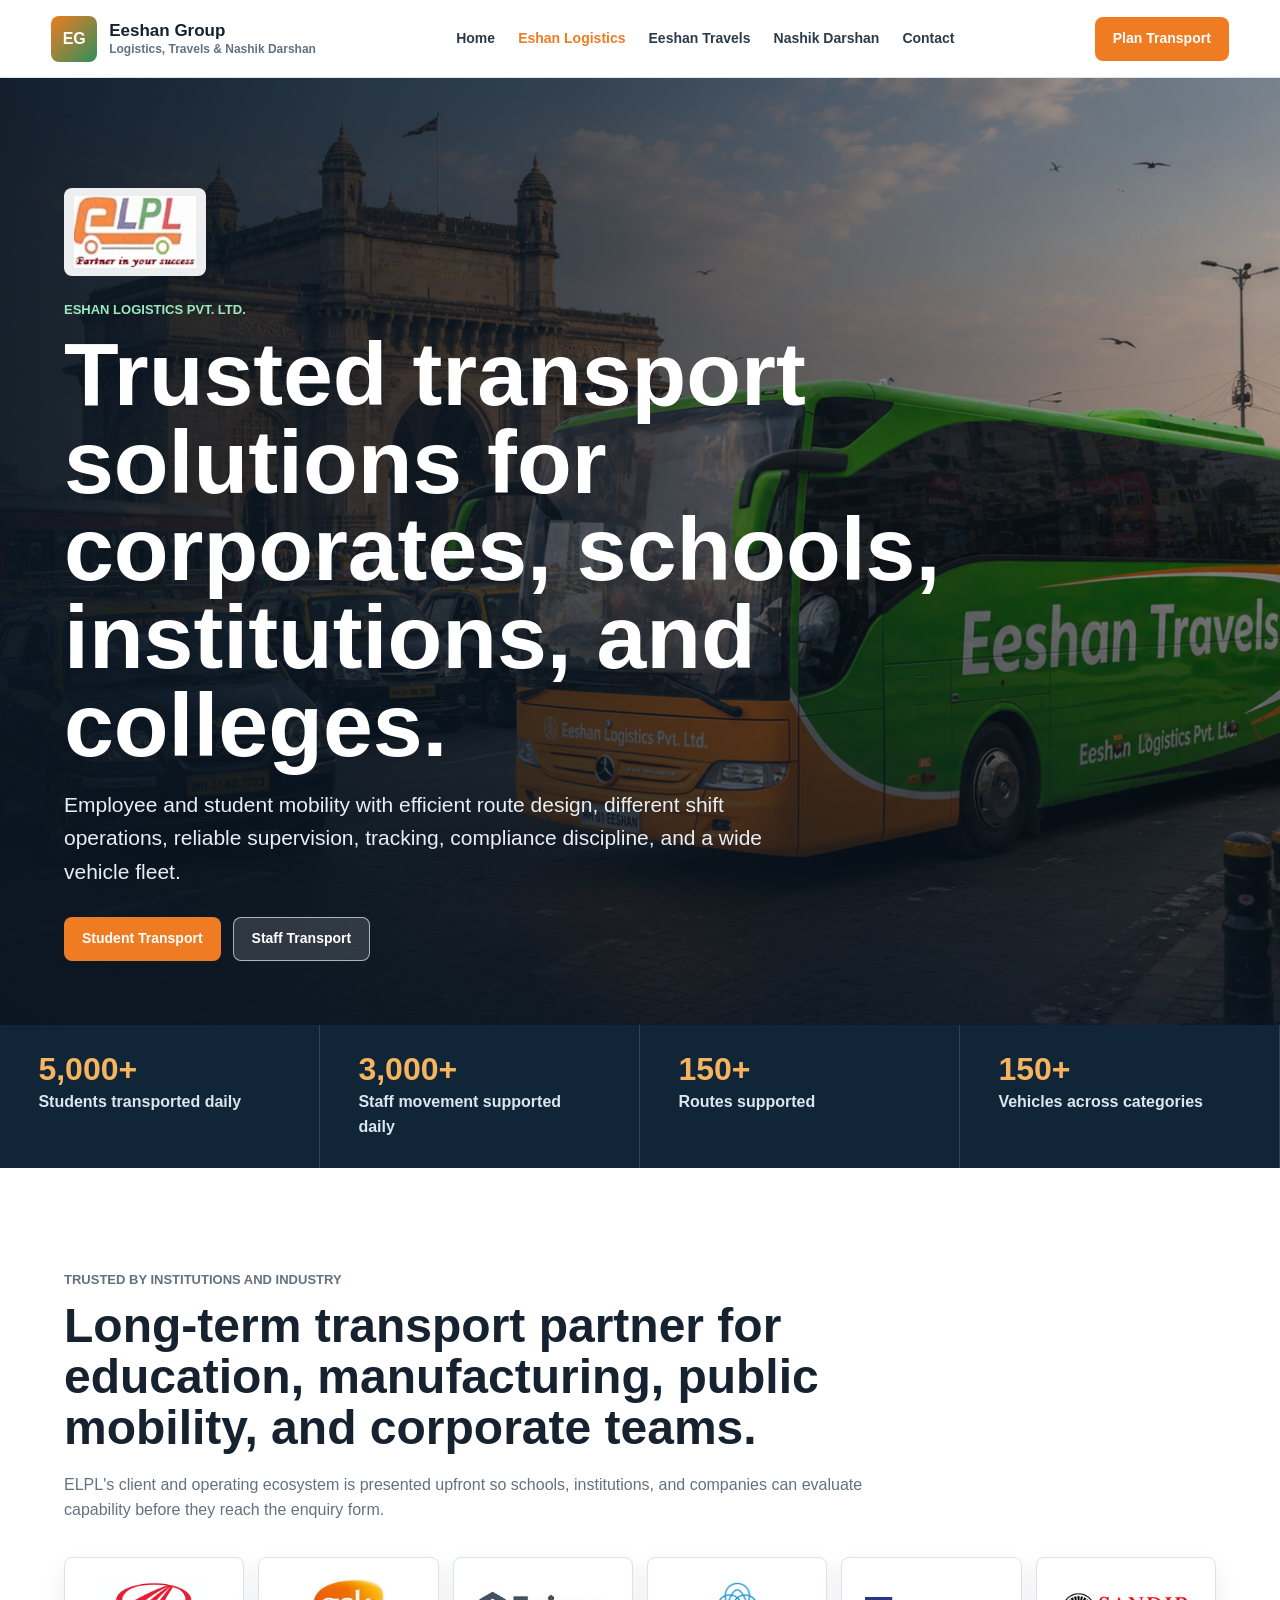
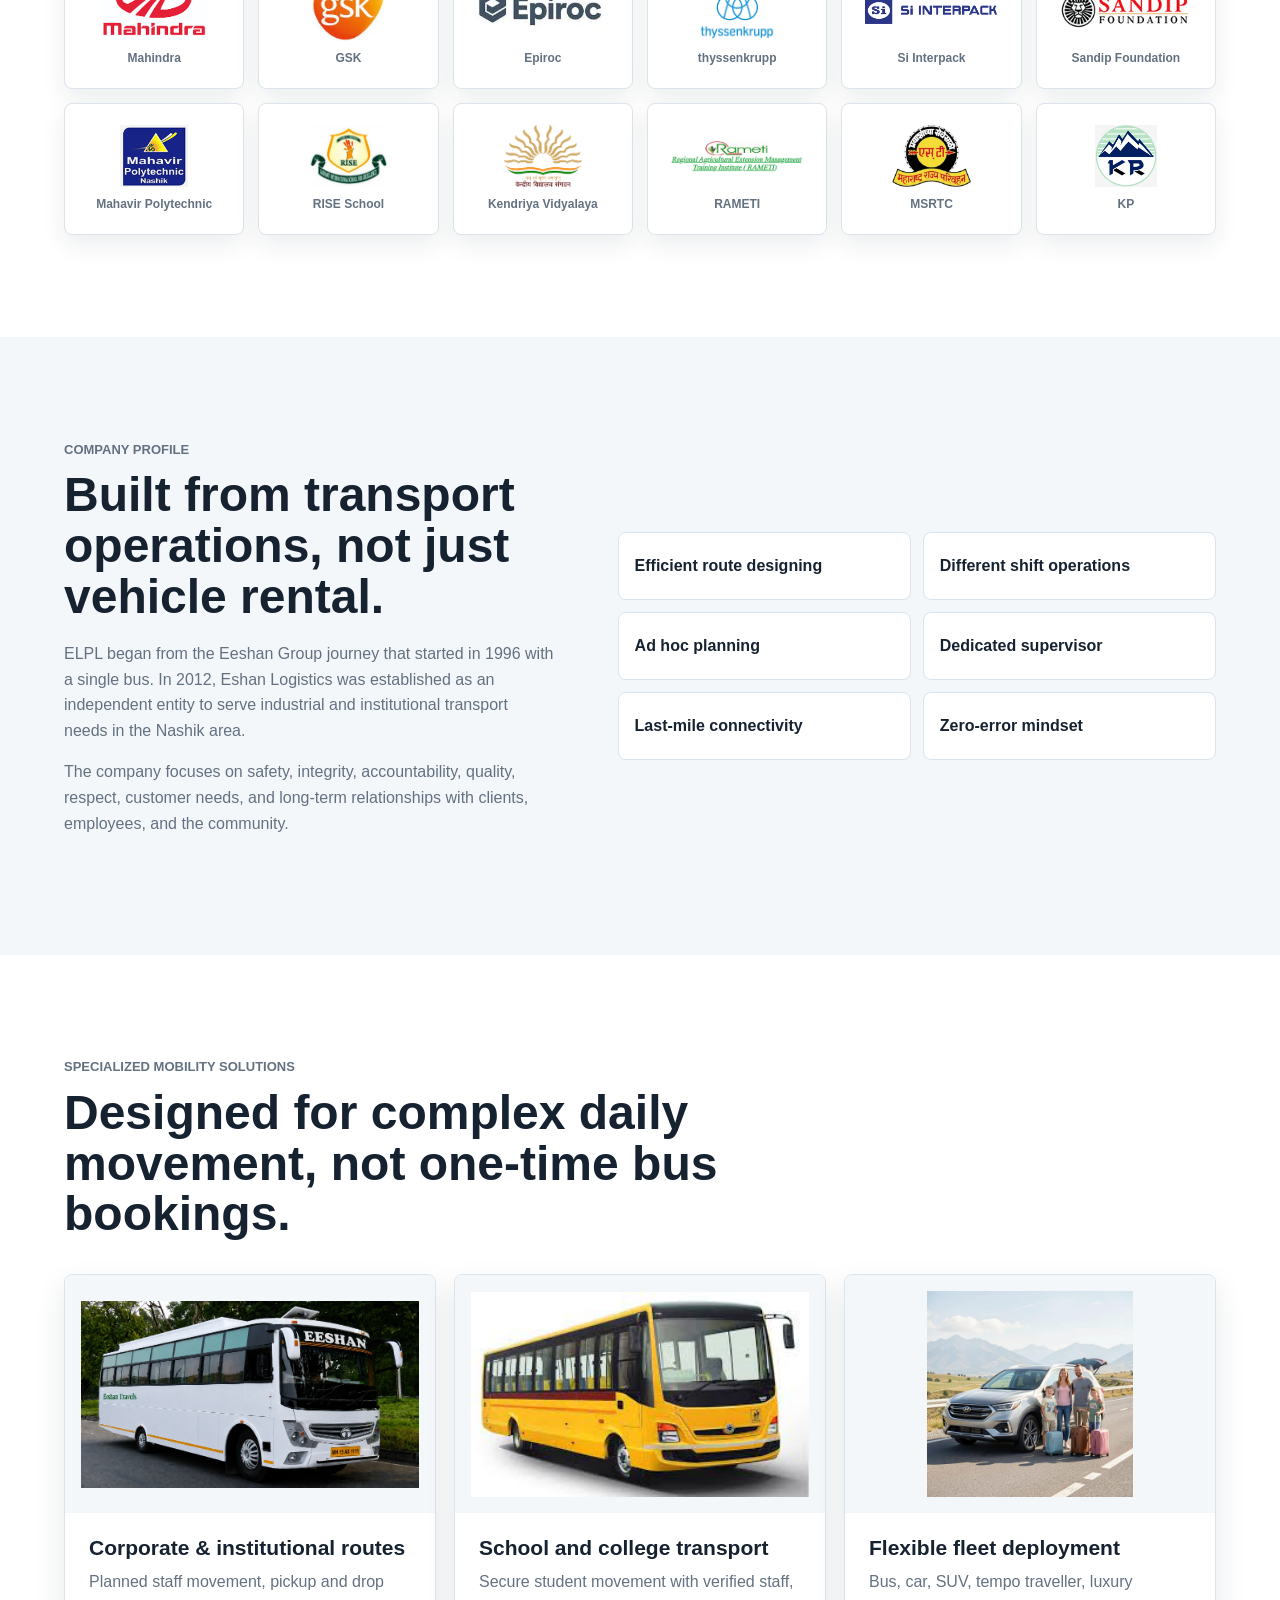
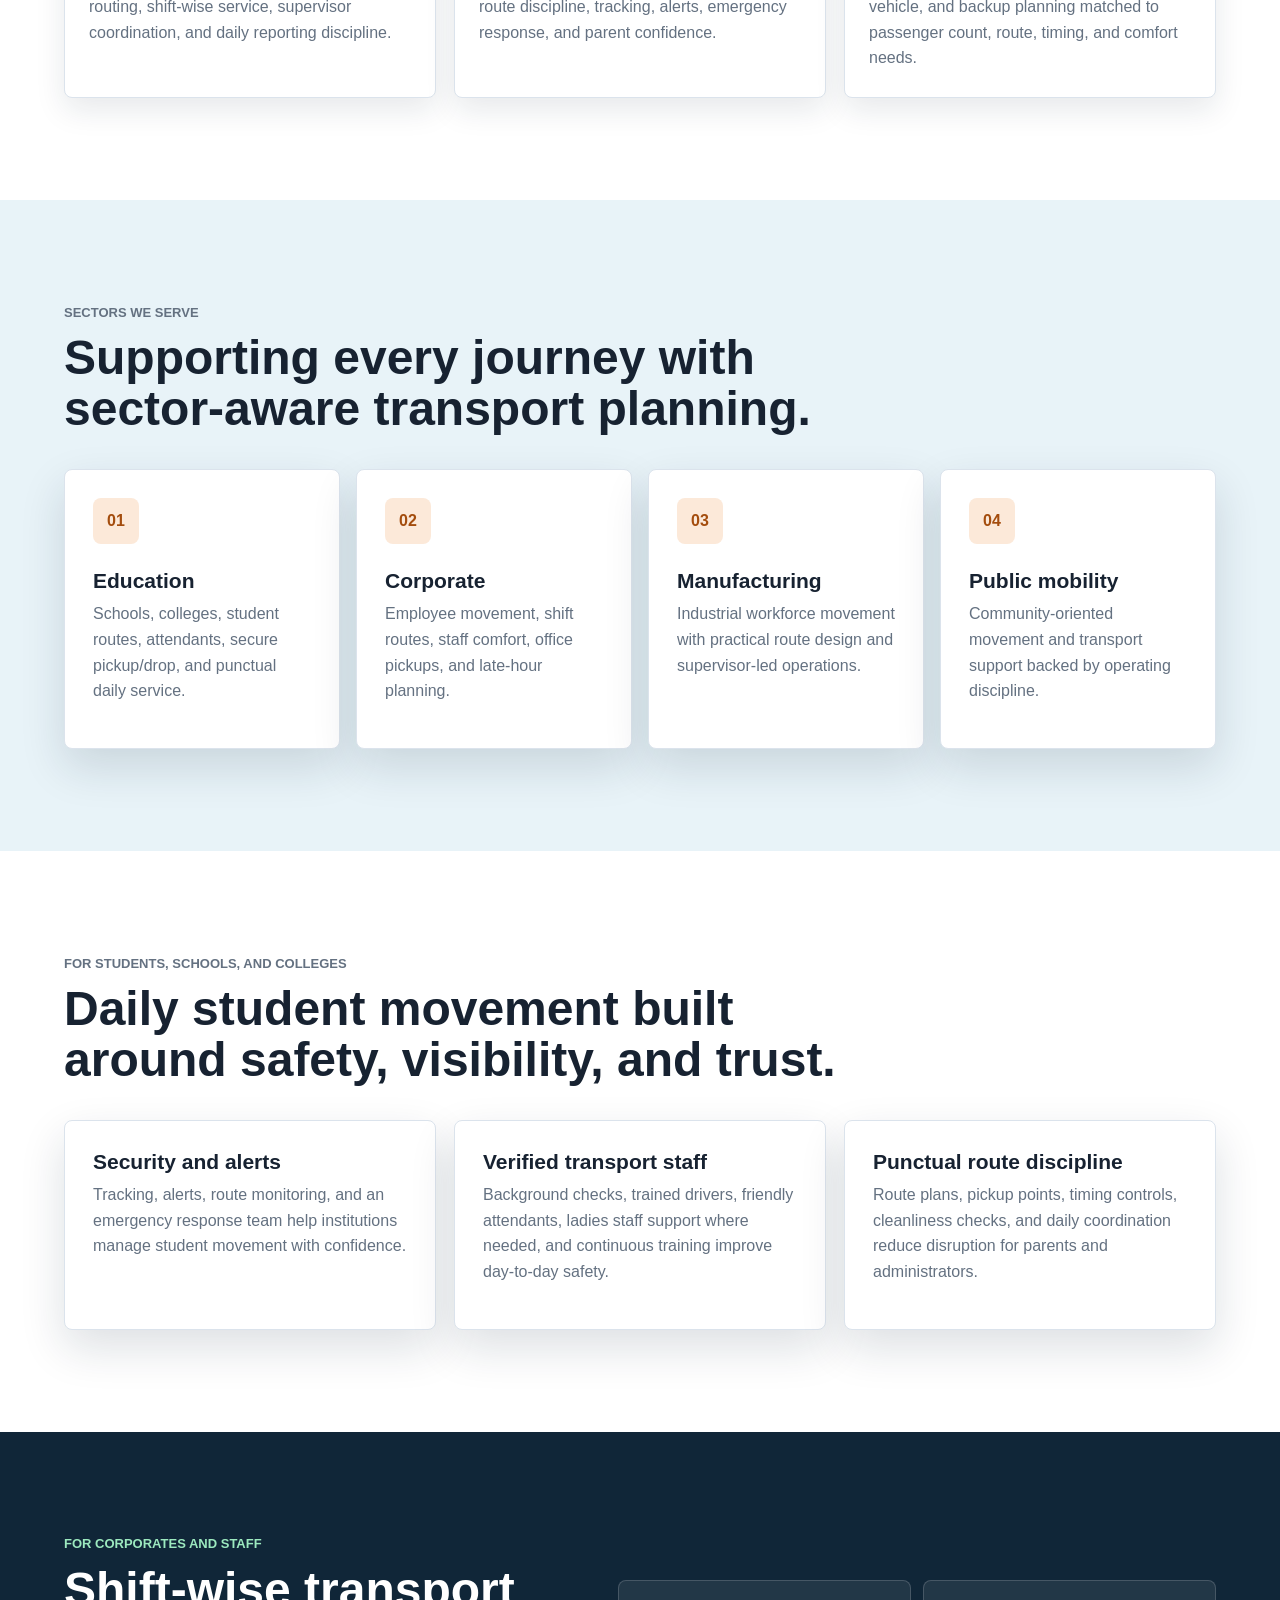
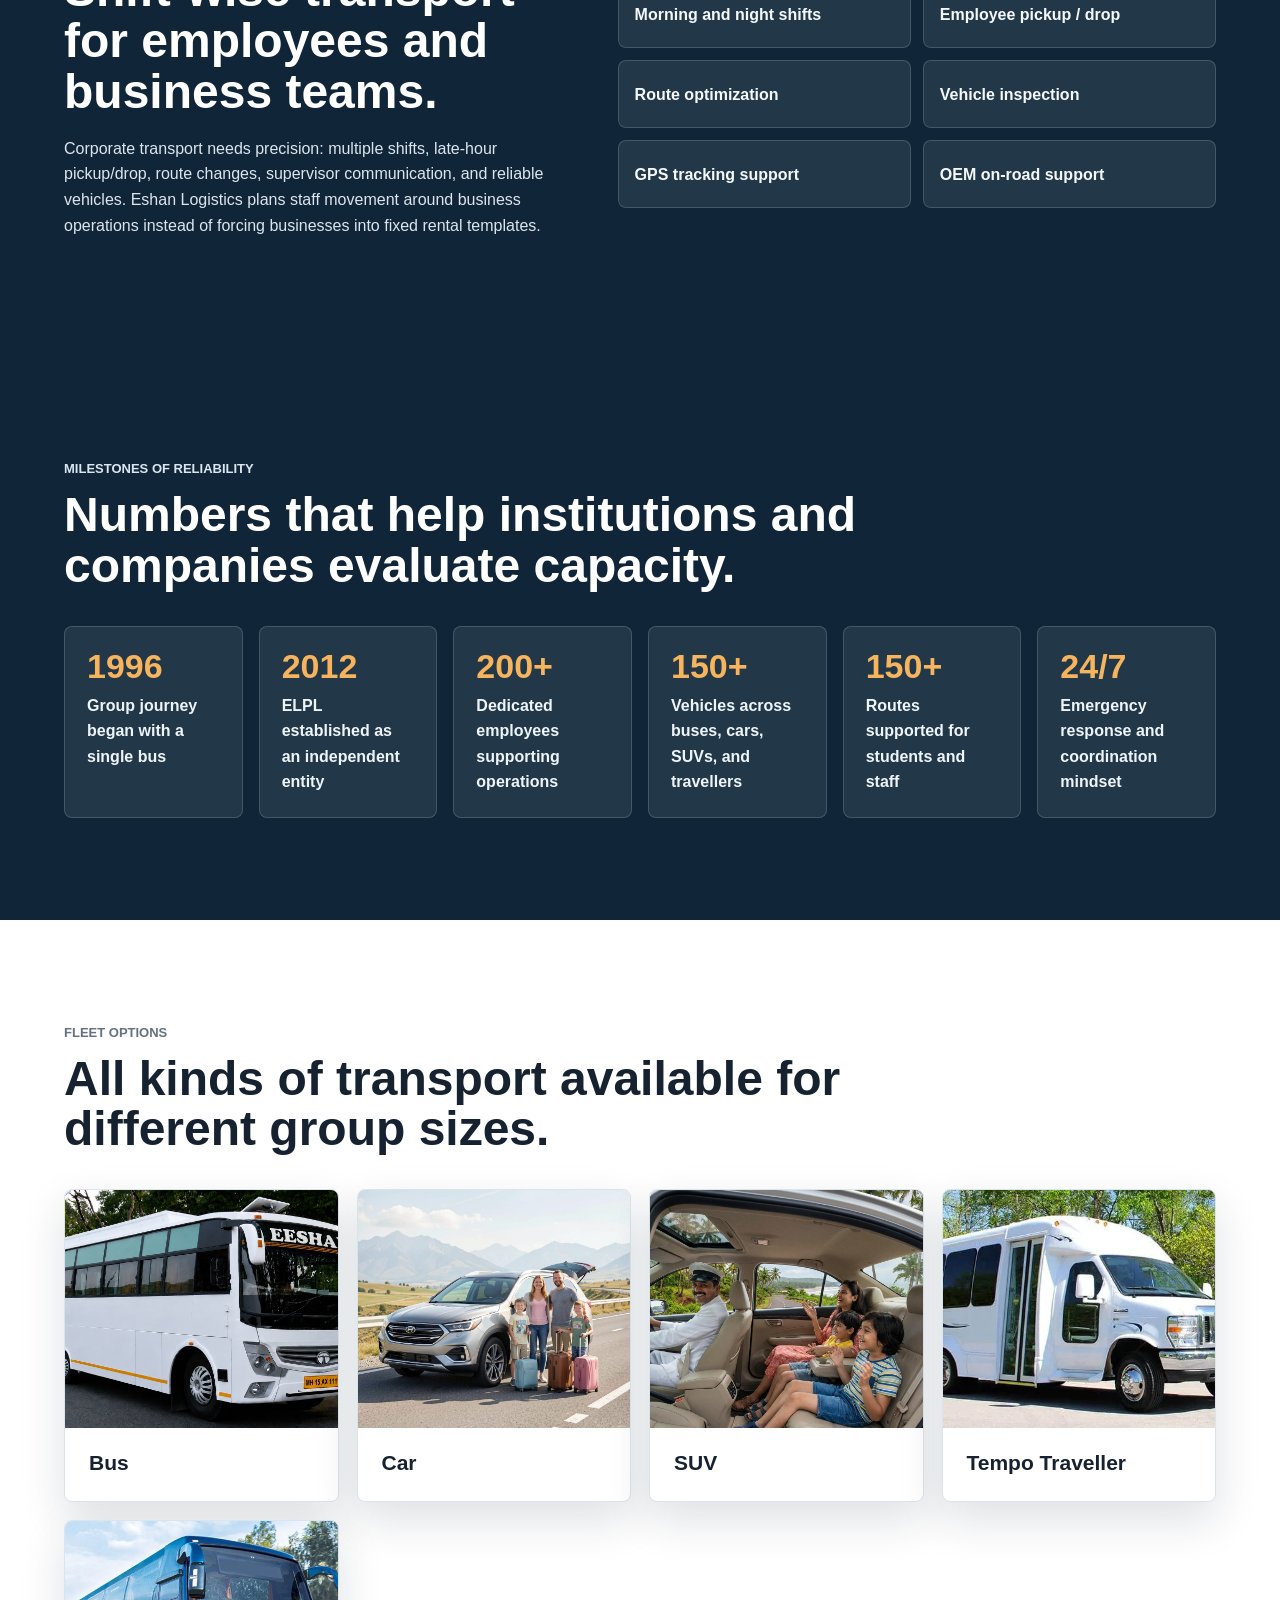
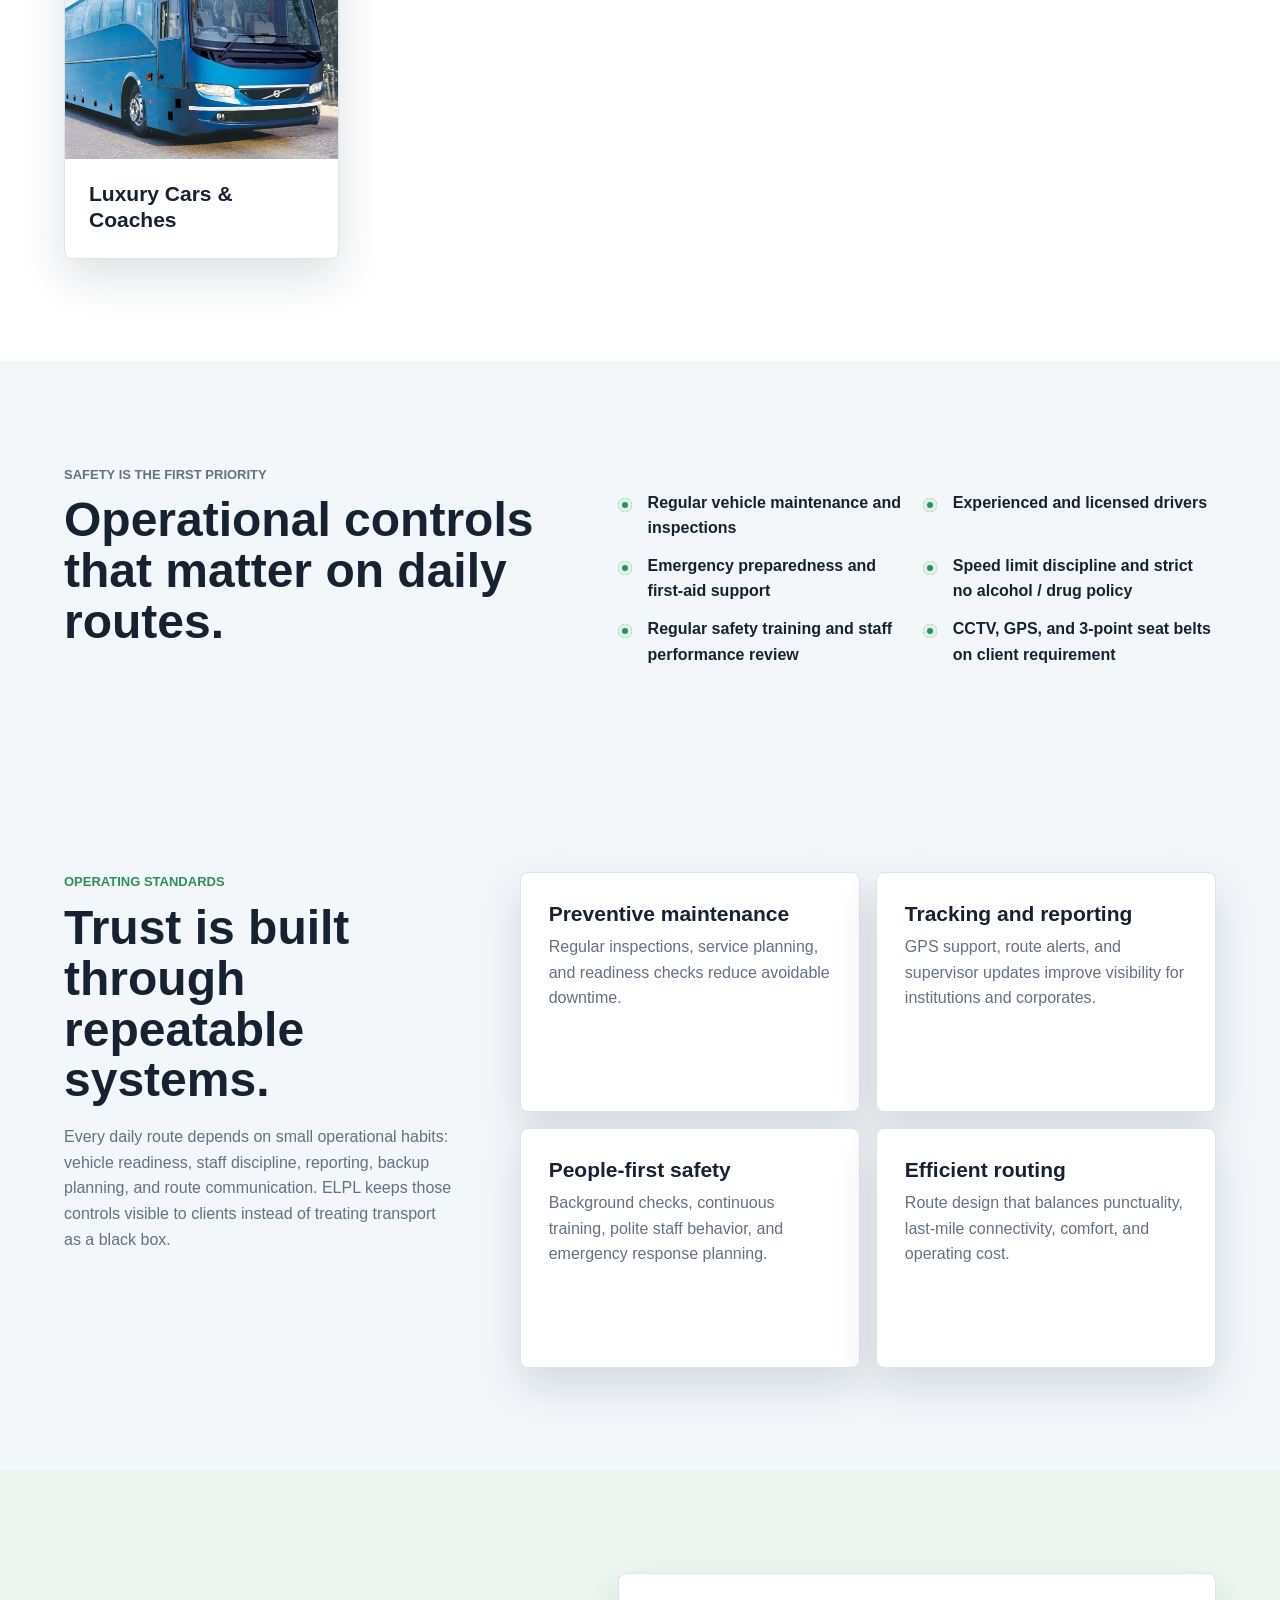
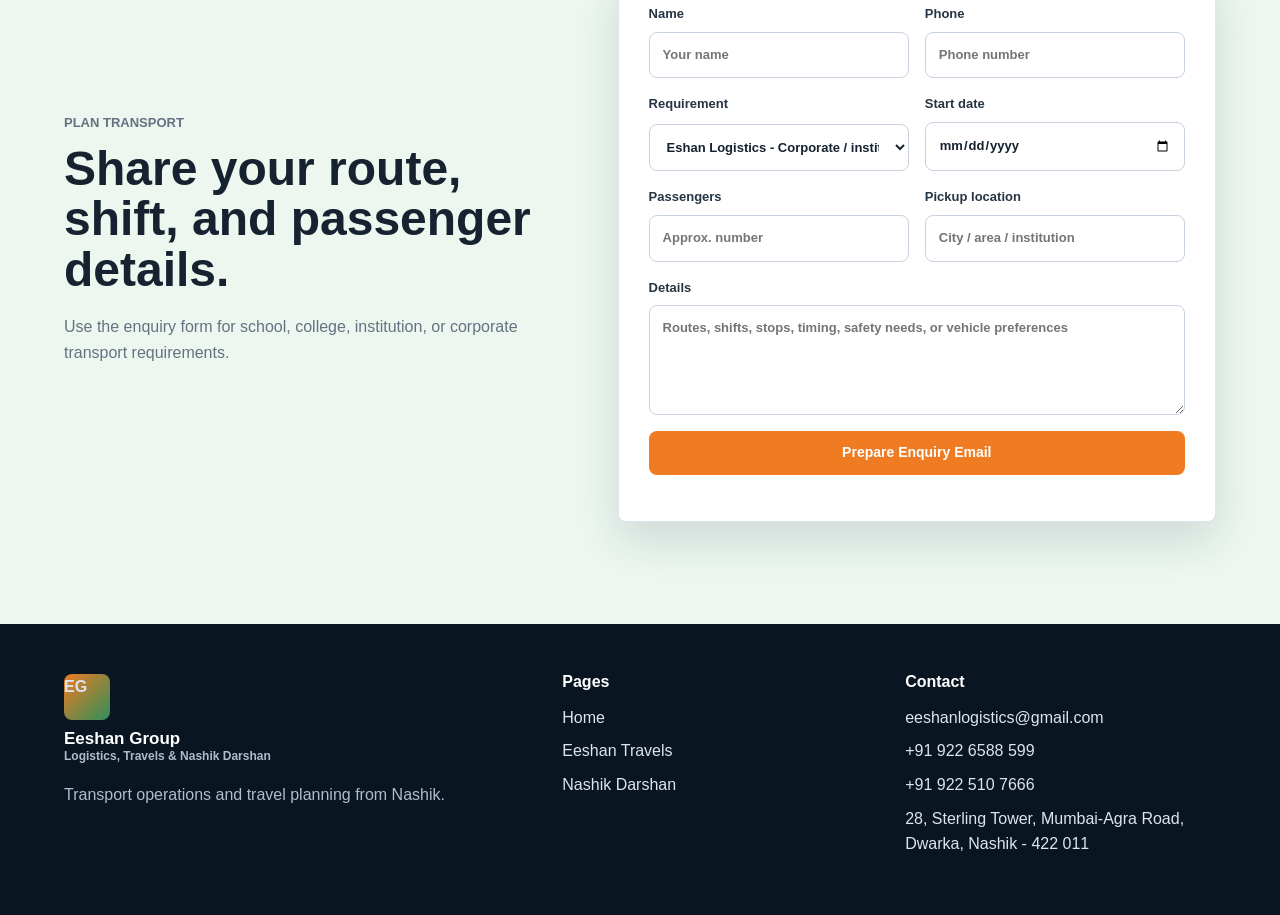
<file: logistics.html>
<!DOCTYPE html>
<html lang="en">
<head>
  <meta charset="UTF-8">
  <meta name="viewport" content="width=device-width, initial-scale=1.0">
  <meta name="description" content="Eshan Logistics provides corporate bus rental, employee transport, school bus hire, college transport, route planning, staff shifts, GPS tracking, and institutional transport in Nashik and Nasik.">
  <meta name="keywords" content="Eshan Logistics, Eeshan Logistics, corporate transport Nashik, employee transport Nashik, school bus Nashik, college bus Nashik, institution transport Nashik, bus rental Nashik, bus hire Nasik, staff transport, route design, tempo traveller hire Nashik">
  <meta name="robots" content="index, follow">
  <meta name="author" content="Eeshan Group">
  <meta name="geo.region" content="IN-MH">
  <meta name="geo.placename" content="Nashik, Maharashtra">
  <meta property="og:title" content="Eshan Logistics | Corporate & School Bus Transport in Nashik">
  <meta property="og:description" content="Hire buses, cars, SUVs, and tempo travellers for corporate staff, schools, colleges, and institutions in Nashik.">
  <meta property="og:type" content="website">
  <meta property="og:image" content="AK2_A072811C97CDD17F46BD469A62_1661856062480.jpeg">
  <meta name="twitter:card" content="summary_large_image">
  <meta name="twitter:title" content="Eshan Logistics | Corporate & School Bus Transport in Nashik">
  <meta name="twitter:description" content="Corporate transport, school bus hire, employee routes, and institution travel solutions in Nashik.">
  <title>Eshan Logistics | Corporate Transport & School Bus Hire in Nashik</title>
  <link rel="stylesheet" href="styles.css">
  <script type="application/ld+json">
    {
      "@context": "https://schema.org",
      "@type": "Service",
      "name": "Eshan Logistics Corporate and Institution Transport",
      "description": "Bus rental, school bus hire, employee transport, college transport, route design, shift transport, and GPS-enabled transport solutions in Nashik.",
      "provider": {
        "@type": "LocalBusiness",
        "name": "Eshan Logistics Pvt. Ltd.",
        "email": "eeshanlogistics@gmail.com",
        "telephone": "+91 9226588599",
        "address": {
          "@type": "PostalAddress",
          "streetAddress": "28, Sterling Tower, Mumbai-Agra Road, Dwarka",
          "addressLocality": "Nashik",
          "addressRegion": "Maharashtra",
          "postalCode": "422011",
          "addressCountry": "IN"
        }
      },
      "areaServed": ["Nashik", "Nasik", "Shirdi", "Maharashtra"],
      "serviceType": ["Corporate Transport", "School Bus Service", "College Transport", "Bus Rental", "Tempo Traveller Hire"]
    }
  </script>
</head>
<body>
  <header class="site-header" id="top">
    <a class="brand" href="index.html" aria-label="Eeshan Group home">
      <span class="brand-symbol">EG</span>
      <span><strong>Eeshan Group</strong><small>Logistics, Travels & Nashik Darshan</small></span>
    </a>
    <button class="nav-toggle" type="button" aria-label="Open navigation" aria-expanded="false"><span></span><span></span><span></span></button>
    <nav class="site-nav" aria-label="Primary navigation">
      <a href="index.html">Home</a>
      <a class="active" href="logistics.html">Eshan Logistics</a>
      <a href="travels.html">Eeshan Travels</a>
      <a href="city-darshan.html">Nashik Darshan</a>
      <a href="#contact">Contact</a>
    </nav>
    <a class="header-call" href="#logistics-enquiry">Plan Transport</a>
  </header>

  <main>
    <section class="page-hero">
      <img src="AK2_A072811C97CDD17F46BD469A62_1661856062480.jpeg" alt="Eshan Logistics vehicle fleet">
      <div class="hero-shade"></div>
      <div class="page-hero-content">
        <img class="page-logo" src="assets/eeshan-logistics-logo.jpg" alt="Eshan Logistics logo">
        <p class="eyebrow">Eshan Logistics Pvt. Ltd.</p>
        <h1>Trusted transport solutions for corporates, schools, institutions, and colleges.</h1>
        <p>Employee and student mobility with efficient route design, different shift operations, reliable supervision, tracking, compliance discipline, and a wide vehicle fleet.</p>
        <div class="hero-actions">
          <a class="button primary" href="#student-transport">Student Transport</a>
          <a class="button secondary" href="#staff-transport">Staff Transport</a>
        </div>
      </div>
    </section>

    <section class="quick-stats">
      <div><strong>5,000+</strong><span>Students transported daily</span></div>
      <div><strong>3,000+</strong><span>Staff movement supported daily</span></div>
      <div><strong>150+</strong><span>Routes supported</span></div>
      <div><strong>150+</strong><span>Vehicles across categories</span></div>
    </section>

    <section class="section trusted-partners">
      <div class="section-heading">
        <p class="eyebrow">Trusted by institutions and industry</p>
        <h2>Long-term transport partner for education, manufacturing, public mobility, and corporate teams.</h2>
        <p>ELPL's client and operating ecosystem is presented upfront so schools, institutions, and companies can evaluate capability before they reach the enquiry form.</p>
      </div>
      <div class="logo-grid" aria-label="Trusted partner logos">
        <figure><img src="assets/partners/mahindra.png" alt="Mahindra logo"><figcaption>Mahindra</figcaption></figure>
        <figure><img src="assets/partners/gsk.jpeg" alt="GSK logo"><figcaption>GSK</figcaption></figure>
        <figure><img src="assets/partners/epiroc.jpeg" alt="Epiroc logo"><figcaption>Epiroc</figcaption></figure>
        <figure><img src="assets/partners/thyssenkrupp.png" alt="thyssenkrupp logo"><figcaption>thyssenkrupp</figcaption></figure>
        <figure><img src="assets/partners/si-interpack.png" alt="Si Interpack logo"><figcaption>Si Interpack</figcaption></figure>
        <figure><img src="assets/partners/sandip-foundation.png" alt="Sandip Foundation logo"><figcaption>Sandip Foundation</figcaption></figure>
        <figure><img src="assets/partners/mahavir-polytechnic.png" alt="Mahavir Polytechnic Nashik logo"><figcaption>Mahavir Polytechnic</figcaption></figure>
        <figure><img src="assets/partners/rise-school.jpeg" alt="Rise school logo"><figcaption>RISE School</figcaption></figure>
        <figure><img src="assets/partners/kendriya-vidyalaya.png" alt="Kendriya Vidyalaya logo"><figcaption>Kendriya Vidyalaya</figcaption></figure>
        <figure><img src="assets/partners/rameti.png" alt="RAMETI logo"><figcaption>RAMETI</figcaption></figure>
        <figure><img src="assets/partners/msrtc.png" alt="MSRTC logo"><figcaption>MSRTC</figcaption></figure>
        <figure><img src="assets/partners/kp-industries.jpg" alt="KP logo"><figcaption>KP</figcaption></figure>
      </div>
    </section>

    <section class="section split-band">
      <div>
        <p class="eyebrow">Company profile</p>
        <h2>Built from transport operations, not just vehicle rental.</h2>
        <p>ELPL began from the Eeshan Group journey that started in 1996 with a single bus. In 2012, Eshan Logistics was established as an independent entity to serve industrial and institutional transport needs in the Nashik area.</p>
        <p>The company focuses on safety, integrity, accountability, quality, respect, customer needs, and long-term relationships with clients, employees, and the community.</p>
      </div>
      <div class="value-panel">
        <span>Efficient route designing</span>
        <span>Different shift operations</span>
        <span>Ad hoc planning</span>
        <span>Dedicated supervisor</span>
        <span>Last-mile connectivity</span>
        <span>Zero-error mindset</span>
      </div>
    </section>

    <section class="section">
      <div class="section-heading">
        <p class="eyebrow">Specialized mobility solutions</p>
        <h2>Designed for complex daily movement, not one-time bus bookings.</h2>
      </div>
      <div class="service-grid logistics-service-grid">
        <article>
          <img src="24267A0DA4E2CD31E637B127A8_1662006179853.jpg" alt="Corporate and institution bus service">
          <h3>Corporate & institutional routes</h3>
          <p>Planned staff movement, pickup and drop routing, shift-wise service, supervisor coordination, and daily reporting discipline.</p>
        </article>
        <article>
          <img src="assets/partners-extracted/image12.png" alt="School bus service">
          <h3>School and college transport</h3>
          <p>Secure student movement with verified staff, route discipline, tracking, alerts, emergency response, and parent confidence.</p>
        </article>
        <article>
          <img src="assets/city/46.jfif" alt="Car and cab transport">
          <h3>Flexible fleet deployment</h3>
          <p>Bus, car, SUV, tempo traveller, luxury vehicle, and backup planning matched to passenger count, route, timing, and comfort needs.</p>
        </article>
      </div>
    </section>

    <section class="section sectors-section">
      <div class="section-heading">
        <p class="eyebrow">Sectors we serve</p>
        <h2>Supporting every journey with sector-aware transport planning.</h2>
      </div>
      <div class="sector-grid">
        <article><span>01</span><h3>Education</h3><p>Schools, colleges, student routes, attendants, secure pickup/drop, and punctual daily service.</p></article>
        <article><span>02</span><h3>Corporate</h3><p>Employee movement, shift routes, staff comfort, office pickups, and late-hour planning.</p></article>
        <article><span>03</span><h3>Manufacturing</h3><p>Industrial workforce movement with practical route design and supervisor-led operations.</p></article>
        <article><span>04</span><h3>Public mobility</h3><p>Community-oriented movement and transport support backed by operating discipline.</p></article>
      </div>
    </section>

    <section class="section" id="student-transport">
      <div class="section-heading">
        <p class="eyebrow">For students, schools, and colleges</p>
        <h2>Daily student movement built around safety, visibility, and trust.</h2>
      </div>
      <div class="info-grid three">
        <article><h3>Security and alerts</h3><p>Tracking, alerts, route monitoring, and an emergency response team help institutions manage student movement with confidence.</p></article>
        <article><h3>Verified transport staff</h3><p>Background checks, trained drivers, friendly attendants, ladies staff support where needed, and continuous training improve day-to-day safety.</p></article>
        <article><h3>Punctual route discipline</h3><p>Route plans, pickup points, timing controls, cleanliness checks, and daily coordination reduce disruption for parents and administrators.</p></article>
      </div>
    </section>

    <section class="section dark-section" id="staff-transport">
      <div>
        <p class="eyebrow">For corporates and staff</p>
        <h2>Shift-wise transport for employees and business teams.</h2>
        <p>Corporate transport needs precision: multiple shifts, late-hour pickup/drop, route changes, supervisor communication, and reliable vehicles. Eshan Logistics plans staff movement around business operations instead of forcing businesses into fixed rental templates.</p>
      </div>
      <div class="feature-list">
        <span>Morning and night shifts</span>
        <span>Employee pickup / drop</span>
        <span>Route optimization</span>
        <span>Vehicle inspection</span>
        <span>GPS tracking support</span>
        <span>OEM on-road support</span>
      </div>
    </section>

    <section class="section milestones-section">
      <div class="section-heading">
        <p class="eyebrow">Milestones of reliability</p>
        <h2>Numbers that help institutions and companies evaluate capacity.</h2>
      </div>
      <div class="milestone-grid">
        <article><strong>1996</strong><span>Group journey began with a single bus</span></article>
        <article><strong>2012</strong><span>ELPL established as an independent entity</span></article>
        <article><strong>200+</strong><span>Dedicated employees supporting operations</span></article>
        <article><strong>150+</strong><span>Vehicles across buses, cars, SUVs, and travellers</span></article>
        <article><strong>150+</strong><span>Routes supported for students and staff</span></article>
        <article><strong>24/7</strong><span>Emergency response and coordination mindset</span></article>
      </div>
    </section>

    <section class="section">
      <div class="section-heading">
        <p class="eyebrow">Fleet options</p>
        <h2>All kinds of transport available for different group sizes.</h2>
      </div>
      <div class="fleet-grid">
        <article><img src="24267A0DA4E2CD31E637B127A8_1662006179853.jpg" alt="Bus transport"><h3>Bus</h3></article>
        <article><img src="assets/city/46.jfif" alt="Car rental"><h3>Car</h3></article>
        <article><img src="assets/city/48.jfif" alt="SUV passenger transport"><h3>SUV</h3></article>
        <article><img src="23DC47F5D334E58A15B5C5848E_1662006096306.jpg" alt="Tempo traveller"><h3>Tempo Traveller</h3></article>
        <article><img src="988030F0CA44E217D3A724AFD5_1662005951283.jpg" alt="Luxury bus"><h3>Luxury Cars & Coaches</h3></article>
      </div>
    </section>

    <section class="section split-band">
      <div>
        <p class="eyebrow">Safety is the first priority</p>
        <h2>Operational controls that matter on daily routes.</h2>
      </div>
      <ul class="check-list wide">
        <li>Regular vehicle maintenance and inspections</li>
        <li>Experienced and licensed drivers</li>
        <li>Emergency preparedness and first-aid support</li>
        <li>Speed limit discipline and strict no alcohol / drug policy</li>
        <li>Regular safety training and staff performance review</li>
        <li>CCTV, GPS, and 3-point seat belts on client requirement</li>
      </ul>
    </section>

    <section class="section standards-section">
      <div>
        <p class="eyebrow">Operating standards</p>
        <h2>Trust is built through repeatable systems.</h2>
        <p>Every daily route depends on small operational habits: vehicle readiness, staff discipline, reporting, backup planning, and route communication. ELPL keeps those controls visible to clients instead of treating transport as a black box.</p>
      </div>
      <div class="standards-grid">
        <article><h3>Preventive maintenance</h3><p>Regular inspections, service planning, and readiness checks reduce avoidable downtime.</p></article>
        <article><h3>Tracking and reporting</h3><p>GPS support, route alerts, and supervisor updates improve visibility for institutions and corporates.</p></article>
        <article><h3>People-first safety</h3><p>Background checks, continuous training, polite staff behavior, and emergency response planning.</p></article>
        <article><h3>Efficient routing</h3><p>Route design that balances punctuality, last-mile connectivity, comfort, and operating cost.</p></article>
      </div>
    </section>

    <section class="section enquiry-band" id="logistics-enquiry">
      <div>
        <p class="eyebrow">Plan transport</p>
        <h2>Share your route, shift, and passenger details.</h2>
        <p>Use the enquiry form for school, college, institution, or corporate transport requirements.</p>
      </div>
      <form class="enquiry-form" id="enquiry-form">
        <label>Name<input type="text" name="name" placeholder="Your name" required></label>
        <label>Phone<input type="tel" name="phone" placeholder="Phone number" required></label>
        <label>Requirement<select name="company" required><option>Eshan Logistics - Corporate / institution transport</option><option>Eshan Logistics - School / college transport</option></select></label>
        <label>Start date<input type="date" name="date" required></label>
        <label>Passengers<input type="number" name="passengers" min="1" placeholder="Approx. number" required></label>
        <label>Pickup location<input type="text" name="pickup" placeholder="City / area / institution" required></label>
        <label class="full">Details<textarea name="details" rows="4" placeholder="Routes, shifts, stops, timing, safety needs, or vehicle preferences"></textarea></label>
        <button class="button primary full" type="submit">Prepare Enquiry Email</button>
        <p class="form-message" id="form-message" role="status"></p>
      </form>
    </section>
  </main>

  <footer class="site-footer" id="contact">
    <div><a class="brand footer-brand" href="index.html"><span class="brand-symbol">EG</span><span><strong>Eeshan Group</strong><small>Logistics, Travels & Nashik Darshan</small></span></a><p>Transport operations and travel planning from Nashik.</p></div>
    <div><h2>Pages</h2><a href="index.html">Home</a><a href="travels.html">Eeshan Travels</a><a href="city-darshan.html">Nashik Darshan</a></div>
    <div><h2>Contact</h2><a href="mailto:eeshanlogistics@gmail.com">eeshanlogistics@gmail.com</a><a href="tel:+919226588599">+91 922 6588 599</a><a href="tel:+919225107666">+91 922 510 7666</a><span>28, Sterling Tower, Mumbai-Agra Road, Dwarka, Nashik - 422 011</span></div>
  </footer>

  <script src="script.js"></script>
</body>
</html>
</file>
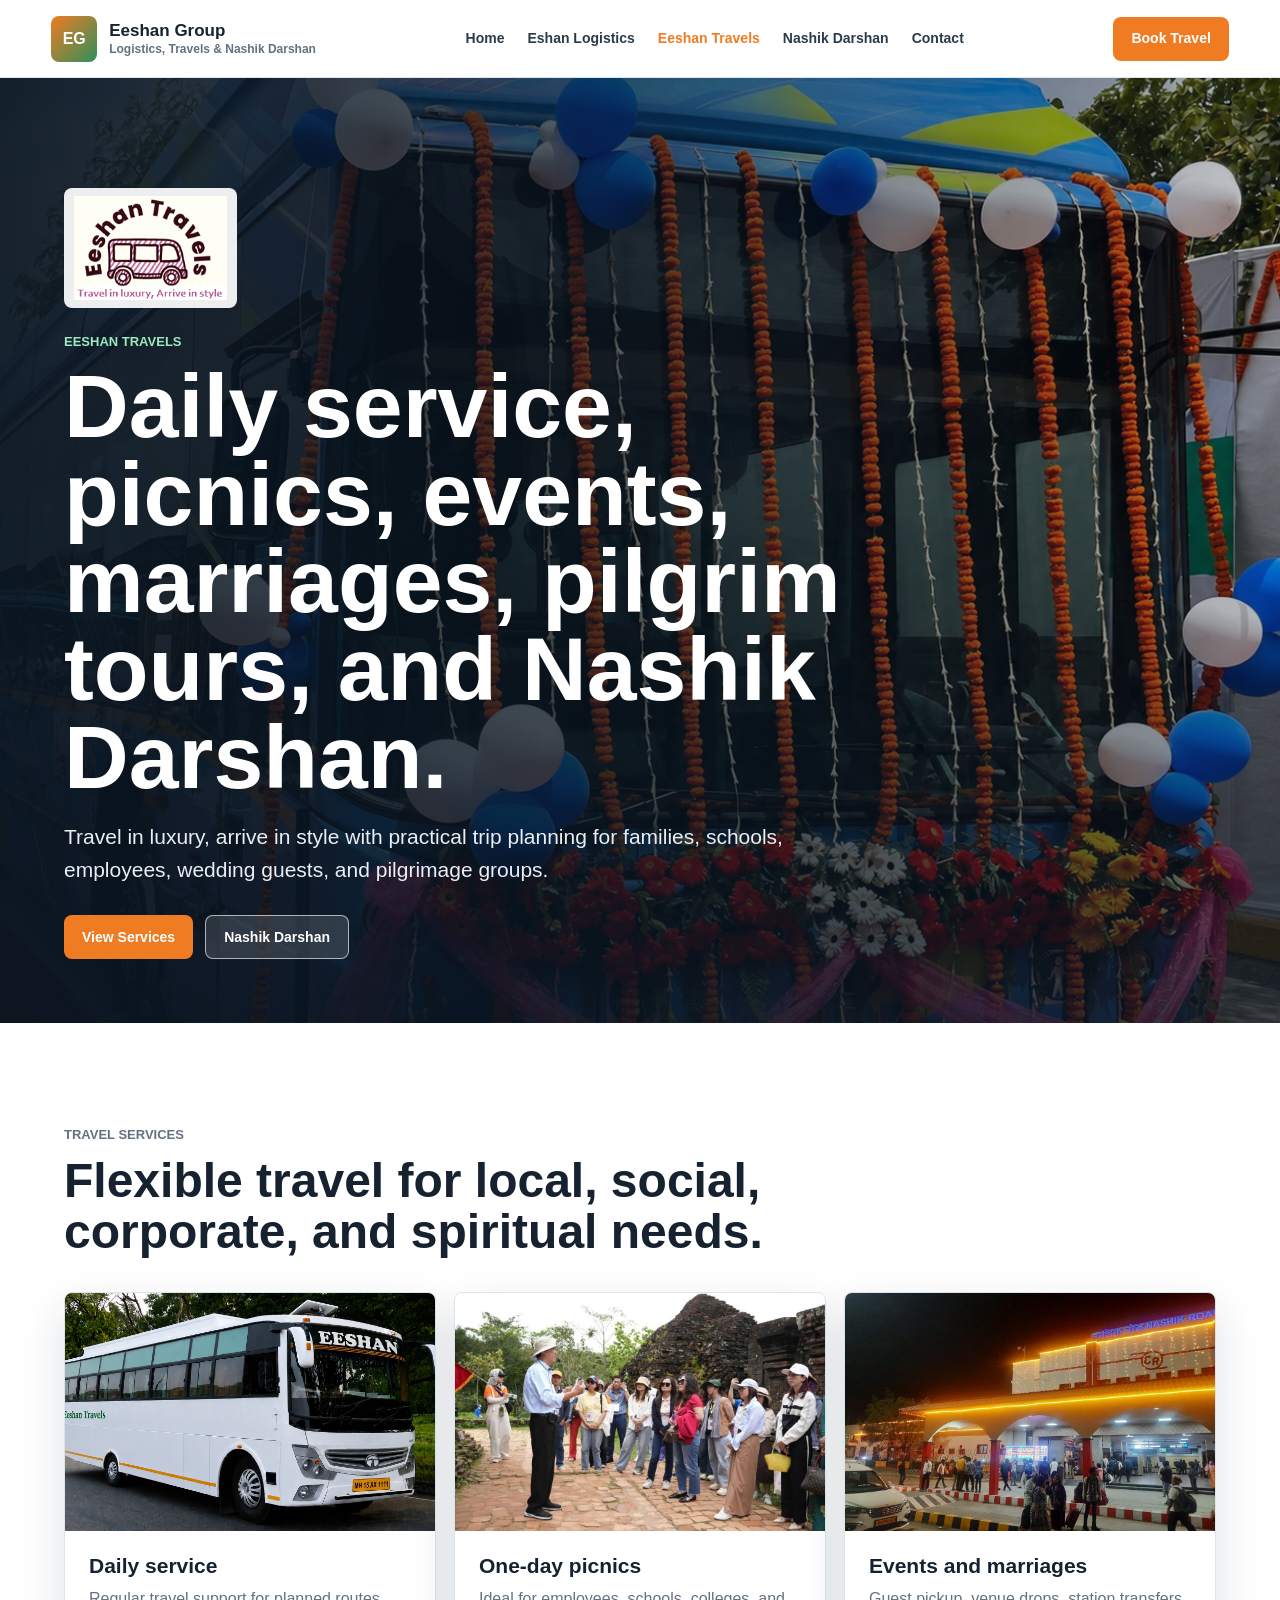
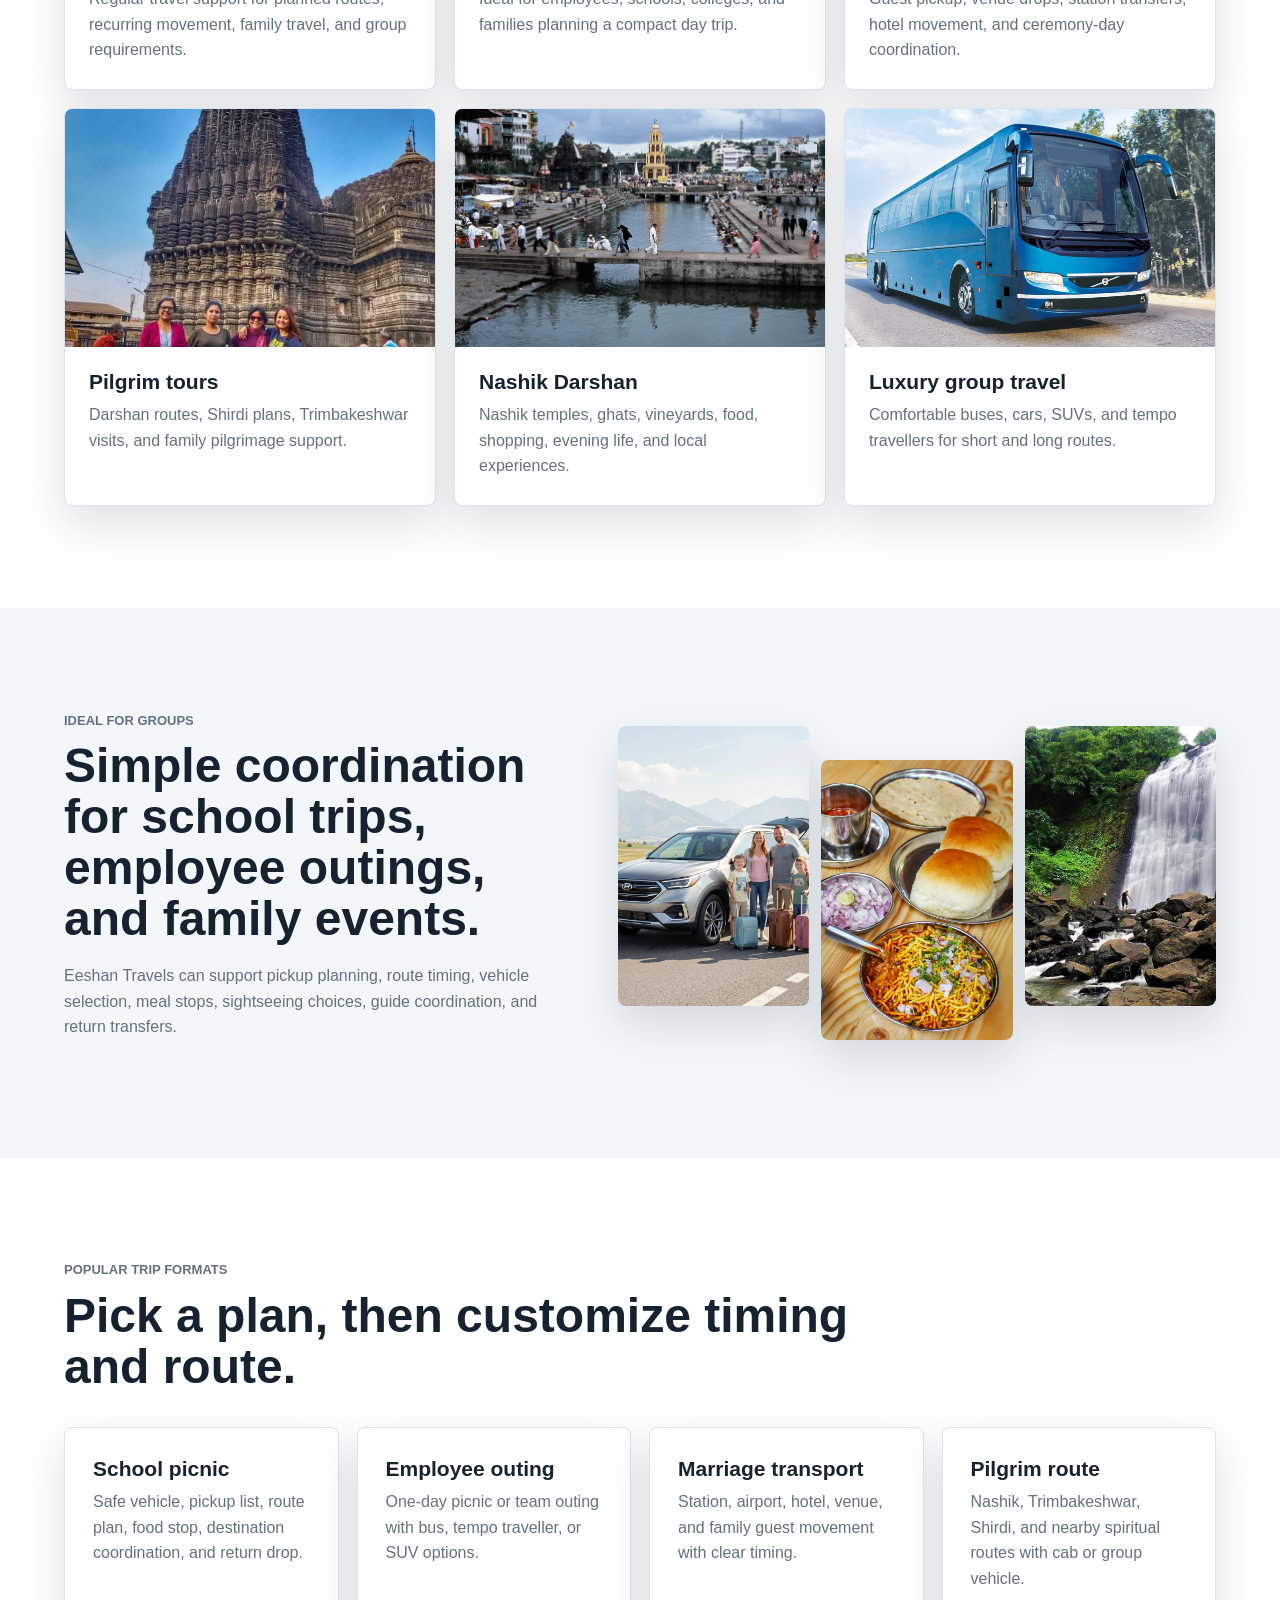
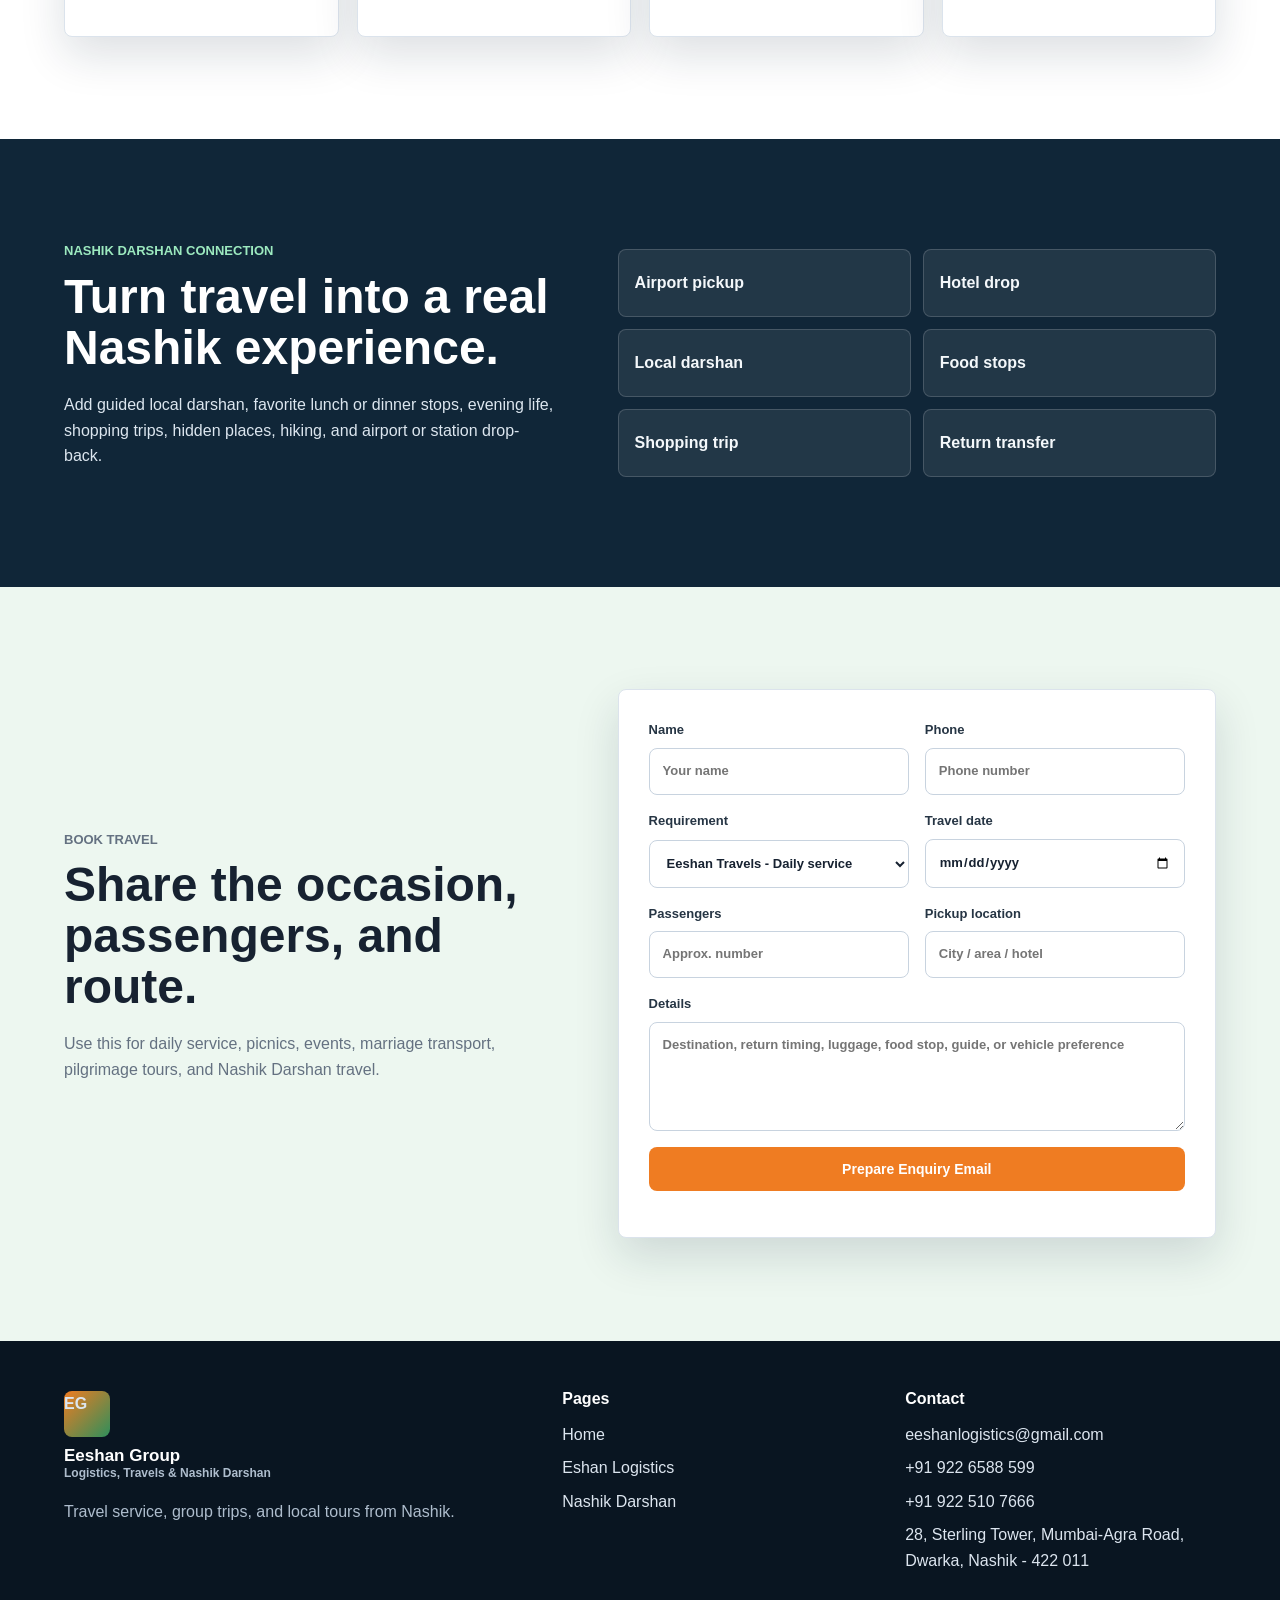
<file: travels.html>
<!DOCTYPE html>
<html lang="en">
<head>
  <meta charset="UTF-8">
  <meta name="viewport" content="width=device-width, initial-scale=1.0">
  <meta name="description" content="Eeshan Travels offers Nashik travel services, one-day picnic buses, event and marriage transport, pilgrim tours, cab rental, bus hire, Nashik Darshan, and Nashik-Shirdi tour packages.">
  <meta name="keywords" content="Eeshan Travels, Nashik travels, Nasik travels, Nashik tours, Nasik tours, bus rental Nashik, bus hire Nashik, cab hire Nashik, car rental Nashik, one day picnic Nashik, marriage bus Nashik, event transport Nashik, pilgrim tours Nashik, Nashik Shirdi tour">
  <meta name="robots" content="index, follow">
  <meta name="author" content="Eeshan Group">
  <meta name="geo.region" content="IN-MH">
  <meta name="geo.placename" content="Nashik, Maharashtra">
  <meta property="og:title" content="Eeshan Travels | Nashik Tours, Bus Rental, Cab Hire & Pilgrim Trips">
  <meta property="og:description" content="Book Nashik travel services for picnics, marriages, events, Nashik Darshan, pilgrim tours, cabs, and Nashik-Shirdi Darshan.">
  <meta property="og:type" content="website">
  <meta property="og:image" content="52535775BBAA617AE74ACAE0CA_1661859313774.jpeg">
  <meta name="twitter:card" content="summary_large_image">
  <meta name="twitter:title" content="Eeshan Travels | Nashik Tours, Bus Rental, Cab Hire & Pilgrim Trips">
  <meta name="twitter:description" content="Nashik travel, bus hire, cab rental, picnics, marriage transport, and pilgrimage tours.">
  <title>Eeshan Travels | Nashik Tours, Bus Rental, Cab Hire & Pilgrim Trips</title>
  <link rel="stylesheet" href="styles.css">
  <script type="application/ld+json">
    {
      "@context": "https://schema.org",
      "@type": "TravelAgency",
      "name": "Eeshan Travels",
      "description": "Nashik-based travel agency for tours, bus rental, cab hire, one-day picnics, event transport, marriage transport, pilgrim tours, Nashik Darshan, and Nashik-Shirdi trips.",
      "email": "eeshanlogistics@gmail.com",
      "telephone": "+91 9226588599",
      "address": {
        "@type": "PostalAddress",
        "streetAddress": "28, Sterling Tower, Mumbai-Agra Road, Dwarka",
        "addressLocality": "Nashik",
        "addressRegion": "Maharashtra",
        "postalCode": "422011",
        "addressCountry": "IN"
      },
      "areaServed": ["Nashik", "Nasik", "Shirdi", "Trimbakeshwar", "Maharashtra"],
      "makesOffer": [
        { "@type": "Offer", "itemOffered": { "@type": "Service", "name": "Bus Rental in Nashik" } },
        { "@type": "Offer", "itemOffered": { "@type": "Service", "name": "Cab Hire in Nashik" } },
        { "@type": "Offer", "itemOffered": { "@type": "Service", "name": "Nashik-Shirdi Pilgrim Tour" } }
      ]
    }
  </script>
</head>
<body>
  <header class="site-header" id="top">
    <a class="brand" href="index.html" aria-label="Eeshan Group home">
      <span class="brand-symbol">EG</span>
      <span><strong>Eeshan Group</strong><small>Logistics, Travels & Nashik Darshan</small></span>
    </a>
    <button class="nav-toggle" type="button" aria-label="Open navigation" aria-expanded="false"><span></span><span></span><span></span></button>
    <nav class="site-nav" aria-label="Primary navigation">
      <a href="index.html">Home</a>
      <a href="logistics.html">Eshan Logistics</a>
      <a class="active" href="travels.html">Eeshan Travels</a>
      <a href="city-darshan.html">Nashik Darshan</a>
      <a href="#contact">Contact</a>
    </nav>
    <a class="header-call" href="#travel-enquiry">Book Travel</a>
  </header>

  <main>
    <section class="page-hero travels-hero">
      <img src="52535775BBAA617AE74ACAE0CA_1661859313774.jpeg" alt="Eeshan Travels event transport">
      <div class="hero-shade"></div>
      <div class="page-hero-content">
        <img class="page-logo travel-logo" src="assets/eeshan-travels-logo.png" alt="Eeshan Travels logo">
        <p class="eyebrow">Eeshan Travels</p>
        <h1>Daily service, picnics, events, marriages, pilgrim tours, and Nashik Darshan.</h1>
        <p>Travel in luxury, arrive in style with practical trip planning for families, schools, employees, wedding guests, and pilgrimage groups.</p>
        <div class="hero-actions">
          <a class="button primary" href="#travel-services">View Services</a>
          <a class="button secondary" href="city-darshan.html">Nashik Darshan</a>
        </div>
      </div>
    </section>

    <section class="section" id="travel-services">
      <div class="section-heading">
        <p class="eyebrow">Travel services</p>
        <h2>Flexible travel for local, social, corporate, and spiritual needs.</h2>
      </div>
      <div class="service-grid">
        <article><img src="24267A0DA4E2CD31E637B127A8_1662006179853.jpg" alt="Daily travel service"><h3>Daily service</h3><p>Regular travel support for planned routes, recurring movement, family travel, and group requirements.</p></article>
        <article><img src="assets/city/47.jfif" alt="Guided group trip"><h3>One-day picnics</h3><p>Ideal for employees, schools, colleges, and families planning a compact day trip.</p></article>
        <article><img src="assets/city/31.jfif" alt="Transport station"><h3>Events and marriages</h3><p>Guest pickup, venue drops, station transfers, hotel movement, and ceremony-day coordination.</p></article>
        <article><img src="assets/city/49.jfif" alt="Temple pilgrimage"><h3>Pilgrim tours</h3><p>Darshan routes, Shirdi plans, Trimbakeshwar visits, and family pilgrimage support.</p></article>
        <article><img src="assets/city/60.jfif" alt="Nashik ghats"><h3>Nashik Darshan</h3><p>Nashik temples, ghats, vineyards, food, shopping, evening life, and local experiences.</p></article>
        <article><img src="988030F0CA44E217D3A724AFD5_1662005951283.jpg" alt="Luxury coach"><h3>Luxury group travel</h3><p>Comfortable buses, cars, SUVs, and tempo travellers for short and long routes.</p></article>
      </div>
    </section>

    <section class="section split-band">
      <div>
        <p class="eyebrow">Ideal for groups</p>
        <h2>Simple coordination for school trips, employee outings, and family events.</h2>
        <p>Eeshan Travels can support pickup planning, route timing, vehicle selection, meal stops, sightseeing choices, guide coordination, and return transfers.</p>
      </div>
      <div class="image-collage">
        <img src="assets/city/46.jfif" alt="Cab pickup">
        <img src="assets/city/40.jfif" alt="Local food">
        <img src="assets/city/55.jfif" alt="Waterfall trip">
      </div>
    </section>

    <section class="section">
      <div class="section-heading">
        <p class="eyebrow">Popular trip formats</p>
        <h2>Pick a plan, then customize timing and route.</h2>
      </div>
      <div class="info-grid four">
        <article><h3>School picnic</h3><p>Safe vehicle, pickup list, route plan, food stop, destination coordination, and return drop.</p></article>
        <article><h3>Employee outing</h3><p>One-day picnic or team outing with bus, tempo traveller, or SUV options.</p></article>
        <article><h3>Marriage transport</h3><p>Station, airport, hotel, venue, and family guest movement with clear timing.</p></article>
        <article><h3>Pilgrim route</h3><p>Nashik, Trimbakeshwar, Shirdi, and nearby spiritual routes with cab or group vehicle.</p></article>
      </div>
    </section>

    <section class="section dark-section">
      <div>
        <p class="eyebrow">Nashik Darshan connection</p>
        <h2>Turn travel into a real Nashik experience.</h2>
        <p>Add guided local darshan, favorite lunch or dinner stops, evening life, shopping trips, hidden places, hiking, and airport or station drop-back.</p>
      </div>
      <div class="feature-list">
        <span>Airport pickup</span>
        <span>Hotel drop</span>
        <span>Local darshan</span>
        <span>Food stops</span>
        <span>Shopping trip</span>
        <span>Return transfer</span>
      </div>
    </section>

    <section class="section enquiry-band" id="travel-enquiry">
      <div>
        <p class="eyebrow">Book travel</p>
        <h2>Share the occasion, passengers, and route.</h2>
        <p>Use this for daily service, picnics, events, marriage transport, pilgrimage tours, and Nashik Darshan travel.</p>
      </div>
      <form class="enquiry-form" id="enquiry-form">
        <label>Name<input type="text" name="name" placeholder="Your name" required></label>
        <label>Phone<input type="tel" name="phone" placeholder="Phone number" required></label>
        <label>Requirement<select name="company" required><option>Eeshan Travels - Daily service</option><option>Eeshan Travels - One-day picnic</option><option>Eeshan Travels - Event / marriage</option><option>Eeshan Travels - Pilgrim tour</option><option>Eeshan Travels - Nashik Darshan</option></select></label>
        <label>Travel date<input type="date" name="date" required></label>
        <label>Passengers<input type="number" name="passengers" min="1" placeholder="Approx. number" required></label>
        <label>Pickup location<input type="text" name="pickup" placeholder="City / area / hotel" required></label>
        <label class="full">Details<textarea name="details" rows="4" placeholder="Destination, return timing, luggage, food stop, guide, or vehicle preference"></textarea></label>
        <button class="button primary full" type="submit">Prepare Enquiry Email</button>
        <p class="form-message" id="form-message" role="status"></p>
      </form>
    </section>
  </main>

  <footer class="site-footer" id="contact">
    <div><a class="brand footer-brand" href="index.html"><span class="brand-symbol">EG</span><span><strong>Eeshan Group</strong><small>Logistics, Travels & Nashik Darshan</small></span></a><p>Travel service, group trips, and local tours from Nashik.</p></div>
    <div><h2>Pages</h2><a href="index.html">Home</a><a href="logistics.html">Eshan Logistics</a><a href="city-darshan.html">Nashik Darshan</a></div>
    <div><h2>Contact</h2><a href="mailto:eeshanlogistics@gmail.com">eeshanlogistics@gmail.com</a><a href="tel:+919226588599">+91 922 6588 599</a><a href="tel:+919225107666">+91 922 510 7666</a><span>28, Sterling Tower, Mumbai-Agra Road, Dwarka, Nashik - 422 011</span></div>
  </footer>

  <script src="script.js"></script>
</body>
</html>
</file>
<file: styles.css>
:root {
  --ink: #172231;
  --muted: #647181;
  --paper: #ffffff;
  --soft: #f4f7fa;
  --line: #dbe3ec;
  --deep: #102638;
  --green: #2f8f5b;
  --orange: #ef7c22;
  --maroon: #55162b;
  --gold: #f5b45d;
  --sky: #e8f3f8;
  --shadow: 0 18px 45px rgba(16, 38, 56, 0.14);
}

* {
  box-sizing: border-box;
}

html {
  scroll-behavior: smooth;
}

body {
  margin: 0;
  color: var(--ink);
  background: var(--paper);
  font-family: Arial, Helvetica, sans-serif;
  line-height: 1.6;
}

img {
  display: block;
  max-width: 100%;
}

a {
  color: inherit;
  text-decoration: none;
}

.site-header {
  position: sticky;
  top: 0;
  z-index: 30;
  display: grid;
  grid-template-columns: auto 1fr auto;
  align-items: center;
  gap: 22px;
  min-height: 78px;
  padding: 12px clamp(18px, 4vw, 64px);
  border-bottom: 1px solid rgba(219, 227, 236, 0.92);
  background: rgba(255, 255, 255, 0.96);
  backdrop-filter: blur(12px);
}

.brand {
  display: inline-flex;
  align-items: center;
  gap: 12px;
  min-width: 0;
  font-weight: 800;
}

.brand-symbol {
  display: grid;
  width: 46px;
  height: 46px;
  flex: 0 0 auto;
  place-items: center;
  border-radius: 8px;
  background: linear-gradient(135deg, var(--orange), var(--green));
  color: #fff;
  font-weight: 800;
}

.brand strong,
.brand small {
  display: block;
  line-height: 1.25;
}

.brand strong {
  font-size: 17px;
}

.brand small {
  color: var(--muted);
  font-size: 12px;
  font-weight: 700;
  letter-spacing: 0;
}

.site-nav {
  justify-self: center;
  display: flex;
  align-items: center;
  gap: clamp(12px, 1.8vw, 24px);
  color: #2c3b49;
  font-size: 14px;
  font-weight: 800;
}

.site-nav a {
  padding: 8px 0;
}

.site-nav a:hover,
.site-nav a:focus-visible,
.site-nav a.active {
  color: var(--orange);
}

.header-call,
.button {
  display: inline-flex;
  align-items: center;
  justify-content: center;
  min-height: 44px;
  padding: 0 18px;
  border: 0;
  border-radius: 8px;
  font: inherit;
  font-size: 14px;
  font-weight: 800;
  cursor: pointer;
}

.header-call,
.button.primary {
  background: var(--orange);
  color: #fff;
}

.button.secondary {
  border: 1px solid rgba(255, 255, 255, 0.62);
  background: rgba(255, 255, 255, 0.14);
  color: #fff;
}

.button.outline {
  border: 1px solid var(--line);
  background: #fff;
  color: var(--ink);
}

.button.whatsapp {
  background: #21a366;
  color: #fff;
}

.nav-toggle {
  display: none;
  width: 44px;
  height: 44px;
  padding: 10px;
  border: 1px solid var(--line);
  border-radius: 8px;
  background: #fff;
}

.nav-toggle span {
  display: block;
  width: 100%;
  height: 2px;
  margin: 5px 0;
  background: var(--ink);
}

.page-hero {
  position: relative;
  min-height: calc(92vh - 78px);
  overflow: hidden;
  display: flex;
  align-items: flex-end;
  padding: 110px clamp(18px, 5vw, 76px) 64px;
  color: #fff;
}

.page-hero > img,
.final-cta > img {
  position: absolute;
  inset: 0;
  width: 100%;
  height: 100%;
  object-fit: cover;
}

.home-hero,
.city-hero {
  min-height: calc(100vh - 78px);
}

.travels-hero > img {
  object-position: center 35%;
}

.hero-shade {
  position: absolute;
  inset: 0;
  background:
    linear-gradient(90deg, rgba(9, 21, 33, 0.92) 0%, rgba(9, 21, 33, 0.68) 45%, rgba(9, 21, 33, 0.18) 100%),
    linear-gradient(0deg, rgba(9, 21, 33, 0.72), rgba(9, 21, 33, 0.08) 48%);
}

.page-hero-content {
  position: relative;
  max-width: 890px;
}

.hero-logos {
  display: flex;
  flex-wrap: wrap;
  gap: 12px;
  margin-bottom: 26px;
}

.hero-logos img,
.page-logo {
  width: auto;
  max-width: 230px;
  padding: 8px 10px;
  border-radius: 8px;
  background: rgba(255, 255, 255, 0.92);
  object-fit: contain;
}

.hero-logos img {
  height: 74px;
}

.page-logo {
  max-height: 88px;
  margin-bottom: 24px;
}

.travel-logo {
  max-height: 120px;
}

.eyebrow {
  margin: 0 0 10px;
  color: var(--green);
  font-size: 13px;
  font-weight: 800;
  letter-spacing: 0;
  text-transform: uppercase;
}

.page-hero .eyebrow,
.dark-section .eyebrow,
.final-cta .eyebrow {
  color: #9ce9bf;
}

h1,
h2,
h3,
p {
  margin-top: 0;
}

h1 {
  margin-bottom: 18px;
  font-size: clamp(46px, 7vw, 92px);
  line-height: 0.98;
  letter-spacing: 0;
}

h2 {
  margin-bottom: 18px;
  font-size: clamp(30px, 4vw, 48px);
  line-height: 1.06;
  letter-spacing: 0;
}

h3 {
  margin-bottom: 8px;
  font-size: 21px;
  line-height: 1.2;
}

.page-hero p:not(.eyebrow) {
  max-width: 740px;
  color: #e9eef4;
  font-size: clamp(17px, 2vw, 21px);
}

.hero-actions {
  display: flex;
  flex-wrap: wrap;
  gap: 12px;
  margin-top: 28px;
}

.quick-stats {
  display: grid;
  grid-template-columns: repeat(4, 1fr);
  background: var(--deep);
  color: #fff;
}

.quick-stats div {
  min-height: 116px;
  padding: 28px clamp(18px, 3vw, 44px);
  border-right: 1px solid rgba(255, 255, 255, 0.14);
}

.quick-stats strong {
  display: block;
  margin-bottom: 4px;
  color: var(--gold);
  font-size: 32px;
  line-height: 1;
}

.quick-stats span {
  color: #dce6ef;
  font-weight: 700;
}

.section {
  padding: clamp(64px, 8vw, 112px) clamp(18px, 5vw, 76px);
}

.section-heading {
  max-width: 820px;
  margin-bottom: 34px;
}

.section-heading p,
.split-band p,
.enquiry-band p,
.info-grid p,
.vertical-card p,
.service-grid p,
.package-grid p,
.stacked-cards p,
.timeline-grid p,
.feature-spot p {
  color: var(--muted);
}

.vertical-grid {
  display: grid;
  grid-template-columns: repeat(3, minmax(0, 1fr));
  gap: 18px;
}

.vertical-card,
.service-grid article,
.package-grid article,
.info-grid article,
.fleet-grid article,
.stacked-cards article,
.timeline-grid article,
.attraction-grid article,
.weather-band article {
  overflow: hidden;
  border: 1px solid var(--line);
  border-radius: 8px;
  background: #fff;
  box-shadow: var(--shadow);
}

.vertical-card img,
.service-grid img,
.package-grid img,
.fleet-grid img,
.timeline-grid img,
.attraction-grid.image-cards img {
  width: 100%;
  height: 238px;
  object-fit: cover;
}

.vertical-card div,
.service-grid h3,
.service-grid p,
.service-grid a,
.package-grid h3,
.package-grid p,
.fleet-grid h3,
.timeline-grid h3,
.timeline-grid p,
.attraction-grid.image-cards strong,
.attraction-grid.image-cards span {
  margin-left: 24px;
  margin-right: 24px;
}

.vertical-card div {
  padding: 24px 0 28px;
}

.vertical-card a,
.service-grid a {
  display: inline-flex;
  margin-top: 10px;
  color: var(--orange);
  font-weight: 800;
}

.trusted-partners {
  background: #fff;
}

.logo-grid {
  display: grid;
  grid-template-columns: repeat(6, minmax(0, 1fr));
  gap: 14px;
}

.logo-grid figure {
  min-height: 132px;
  display: grid;
  align-content: center;
  justify-items: center;
  gap: 10px;
  margin: 0;
  padding: 18px 14px;
  border: 1px solid var(--line);
  border-radius: 8px;
  background: #fff;
  box-shadow: 0 10px 24px rgba(16, 38, 56, 0.08);
}

.logo-grid img {
  width: 100%;
  max-width: 132px;
  height: 62px;
  object-fit: contain;
}

.logo-grid figcaption {
  color: var(--muted);
  font-size: 12px;
  font-weight: 800;
  line-height: 1.25;
  text-align: center;
}

.logistics-service-grid article {
  box-shadow: 0 12px 30px rgba(16, 38, 56, 0.1);
}

.logistics-service-grid img {
  background: var(--soft);
  object-fit: contain;
  padding: 16px;
}

.sectors-section {
  background: var(--sky);
}

.sector-grid,
.milestone-grid,
.standards-grid {
  display: grid;
  gap: 16px;
}

.sector-grid {
  grid-template-columns: repeat(4, minmax(0, 1fr));
}

.sector-grid article,
.standards-grid article {
  min-height: 240px;
  padding: 28px;
  border: 1px solid var(--line);
  border-radius: 8px;
  background: #fff;
  box-shadow: var(--shadow);
}

.sector-grid span {
  display: inline-grid;
  width: 46px;
  height: 46px;
  place-items: center;
  margin-bottom: 24px;
  border-radius: 8px;
  background: #fce9d9;
  color: #a44d0e;
  font-weight: 800;
}

.sector-grid p,
.standards-grid p {
  color: var(--muted);
}

.milestones-section {
  background: var(--deep);
  color: #fff;
}

.milestones-section .eyebrow {
  color: #9ce9bf;
}

.milestones-section .section-heading p {
  color: #dce6ef;
}

.milestone-grid {
  grid-template-columns: repeat(6, minmax(0, 1fr));
}

.milestone-grid article {
  min-height: 166px;
  padding: 22px;
  border: 1px solid rgba(255, 255, 255, 0.16);
  border-radius: 8px;
  background: rgba(255, 255, 255, 0.08);
}

.milestone-grid strong {
  display: block;
  margin-bottom: 10px;
  color: var(--gold);
  font-size: 34px;
  line-height: 1;
}

.milestone-grid span {
  color: #eef5fa;
  font-weight: 700;
}

.standards-section {
  display: grid;
  grid-template-columns: 0.72fr 1.28fr;
  gap: clamp(28px, 5vw, 64px);
  align-items: start;
  background: var(--soft);
}

.standards-section > div > p:not(.eyebrow) {
  color: var(--muted);
}

.standards-grid {
  grid-template-columns: repeat(2, minmax(0, 1fr));
}

.split-band,
.dark-section,
.feature-spot,
.compact-grid,
.enquiry-band {
  display: grid;
  grid-template-columns: 0.9fr 1.1fr;
  gap: clamp(28px, 5vw, 64px);
  align-items: center;
}

.split-band,
.search-section,
.adventure-section {
  background: var(--soft);
}

.dark-section {
  background: var(--deep);
  color: #fff;
}

.dark-section p {
  color: #dce6ef;
}

.mini-gallery,
.image-collage {
  display: grid;
  grid-template-columns: repeat(3, 1fr);
  gap: 12px;
}

.mini-gallery img,
.image-collage img {
  width: 100%;
  height: 280px;
  border-radius: 8px;
  object-fit: cover;
  box-shadow: var(--shadow);
}

.image-collage img:nth-child(2) {
  margin-top: 34px;
}

.value-panel,
.feature-list,
.pill-grid {
  display: grid;
  grid-template-columns: repeat(2, minmax(0, 1fr));
  gap: 12px;
}

.value-panel span,
.feature-list span,
.pill-grid span {
  min-height: 68px;
  display: flex;
  align-items: center;
  padding: 16px;
  border: 1px solid var(--line);
  border-radius: 8px;
  background: #fff;
  color: var(--ink);
  font-weight: 800;
}

.dark-section .feature-list span,
.feature-list.light span {
  border-color: rgba(255, 255, 255, 0.16);
  background: rgba(255, 255, 255, 0.08);
  color: #f4f8fb;
}

.info-grid,
.service-grid,
.package-grid,
.fleet-grid,
.timeline-grid,
.attraction-grid {
  display: grid;
  gap: 18px;
}

.info-grid.three,
.service-grid,
.package-grid,
.timeline-grid,
.attraction-grid {
  grid-template-columns: repeat(3, minmax(0, 1fr));
}

.info-grid.four,
.fleet-grid {
  grid-template-columns: repeat(4, minmax(0, 1fr));
}

.info-grid article,
.stacked-cards article,
.attraction-grid article,
.weather-band article {
  min-height: 190px;
  padding: 28px;
}

.fleet-grid article h3,
.service-grid h3,
.package-grid h3,
.timeline-grid h3 {
  margin-top: 22px;
}

.fleet-grid article h3,
.service-grid p,
.package-grid p,
.timeline-grid p {
  margin-bottom: 26px;
}

.check-list {
  display: grid;
  gap: 12px;
  margin: 26px 0 0;
  padding: 0;
  list-style: none;
}

.check-list.wide {
  grid-template-columns: repeat(2, minmax(0, 1fr));
}

.check-list li {
  position: relative;
  padding-left: 30px;
  color: var(--ink);
  font-weight: 800;
}

.check-list li::before {
  content: "";
  position: absolute;
  left: 0;
  top: 8px;
  width: 14px;
  height: 14px;
  border-radius: 50%;
  background: var(--green);
  box-shadow: inset 0 0 0 4px #dff2e7;
}

.subnav {
  position: sticky;
  top: 78px;
  z-index: 20;
  display: flex;
  gap: 8px;
  overflow-x: auto;
  padding: 12px clamp(18px, 5vw, 76px);
  border-bottom: 1px solid var(--line);
  background: rgba(255, 255, 255, 0.96);
}

.subnav a,
.quick-link-row a {
  flex: 0 0 auto;
  padding: 9px 13px;
  border: 1px solid var(--line);
  border-radius: 8px;
  background: #fff;
  color: var(--ink);
  font-size: 13px;
  font-weight: 800;
}

.trip-search {
  display: grid;
  grid-template-columns: repeat(5, minmax(0, 1fr));
  gap: 14px;
  align-items: end;
  padding: clamp(18px, 3vw, 30px);
  border: 1px solid var(--line);
  border-radius: 8px;
  background: #fff;
  box-shadow: var(--shadow);
}

.quick-link-row {
  display: flex;
  flex-wrap: wrap;
  gap: 10px;
  margin-top: 18px;
}

.feature-spot {
  background: var(--deep);
  color: #fff;
}

.feature-spot > img {
  width: 100%;
  height: 460px;
  border-radius: 8px;
  object-fit: cover;
  box-shadow: var(--shadow);
}

.feature-spot p {
  color: #dce6ef;
}

.attraction-grid article strong,
.attraction-grid article span {
  display: block;
}

.attraction-grid article strong {
  margin-top: 24px;
  margin-bottom: 8px;
  font-size: 19px;
}

.attraction-grid article span {
  margin-bottom: 26px;
  color: var(--muted);
}

.stacked-cards {
  display: grid;
  gap: 14px;
}

.compact-grid {
  align-items: start;
}

.weather-band {
  display: grid;
  grid-template-columns: repeat(3, minmax(0, 1fr));
  gap: 18px;
  background: var(--sky);
}

.weather-band strong {
  display: block;
  margin-bottom: 8px;
  color: var(--orange);
  font-size: 26px;
}

.weather-band span {
  color: var(--muted);
  font-weight: 700;
}

.final-cta {
  position: relative;
  overflow: hidden;
  min-height: 420px;
  display: flex;
  align-items: flex-end;
  color: #fff;
}

.final-cta::before {
  content: "";
  position: absolute;
  inset: 0;
  z-index: 1;
  background: linear-gradient(90deg, rgba(9, 21, 33, 0.86), rgba(9, 21, 33, 0.25));
}

.final-cta > div {
  position: relative;
  z-index: 2;
  max-width: 850px;
}

.enquiry-band {
  background: #edf7f0;
}

.enquiry-form {
  display: grid;
  grid-template-columns: repeat(2, minmax(0, 1fr));
  gap: 16px;
  padding: clamp(18px, 3vw, 30px);
  border: 1px solid var(--line);
  border-radius: 8px;
  background: #fff;
  box-shadow: var(--shadow);
}

label {
  display: grid;
  gap: 7px;
  color: #263544;
  font-size: 13px;
  font-weight: 800;
}

input,
select,
textarea {
  width: 100%;
  min-height: 46px;
  padding: 12px 13px;
  border: 1px solid #c8d3df;
  border-radius: 8px;
  color: var(--ink);
  background: #fff;
  font: inherit;
}

textarea {
  resize: vertical;
}

input:focus,
select:focus,
textarea:focus {
  border-color: var(--green);
  outline: 3px solid rgba(47, 143, 91, 0.18);
}

.full {
  grid-column: 1 / -1;
}

.form-message {
  grid-column: 1 / -1;
  margin: 0;
  color: var(--green);
  font-weight: 800;
}

.site-footer {
  display: grid;
  grid-template-columns: 1.2fr 0.8fr 0.8fr;
  gap: 32px;
  padding: 50px clamp(18px, 5vw, 76px);
  background: #091521;
  color: #dce5ef;
}

.site-footer p {
  max-width: 460px;
  margin: 18px 0 0;
  color: #aebdcd;
}

.site-footer h2 {
  margin-bottom: 14px;
  color: #fff;
  font-size: 16px;
}

.site-footer a,
.site-footer span {
  display: block;
  margin-bottom: 8px;
  color: #dce5ef;
}

.footer-brand strong {
  color: #fff;
}

.footer-brand small {
  color: #aebdcd;
}

@media (max-width: 1120px) {
  .site-header {
    grid-template-columns: auto auto;
    justify-content: space-between;
  }

  .nav-toggle {
    display: block;
  }

  .site-nav,
  .header-call {
    display: none;
  }

  .site-header.nav-open .site-nav {
    grid-column: 1 / -1;
    display: grid;
    width: 100%;
    gap: 0;
    justify-self: stretch;
    padding-top: 10px;
    border-top: 1px solid var(--line);
  }

  .site-header.nav-open .site-nav a {
    padding: 14px 0;
  }

  .vertical-grid,
  .split-band,
  .dark-section,
  .feature-spot,
  .compact-grid,
  .enquiry-band,
  .standards-section,
  .site-footer {
    grid-template-columns: 1fr;
  }

  .quick-stats,
  .logo-grid,
  .info-grid.three,
  .info-grid.four,
  .service-grid,
  .package-grid,
  .fleet-grid,
  .timeline-grid,
  .attraction-grid,
  .sector-grid,
  .milestone-grid,
  .standards-grid,
  .weather-band {
    grid-template-columns: repeat(2, minmax(0, 1fr));
  }

  .trip-search {
    grid-template-columns: repeat(2, minmax(0, 1fr));
  }

  .subnav {
    top: 70px;
  }
}

@media (max-width: 680px) {
  .site-header {
    min-height: 70px;
  }

  .brand strong {
    font-size: 15px;
  }

  .brand small {
    max-width: 210px;
  }

  .page-hero {
    min-height: 680px;
    padding-top: 86px;
  }

  .hero-logos img {
    height: 62px;
    max-width: 185px;
  }

  h1 {
    font-size: clamp(40px, 12vw, 56px);
  }

  .quick-stats,
  .logo-grid,
  .info-grid.three,
  .info-grid.four,
  .service-grid,
  .package-grid,
  .fleet-grid,
  .timeline-grid,
  .attraction-grid,
  .sector-grid,
  .milestone-grid,
  .standards-grid,
  .weather-band,
  .value-panel,
  .feature-list,
  .pill-grid,
  .check-list.wide,
  .trip-search,
  .enquiry-form,
  .mini-gallery,
  .image-collage {
    grid-template-columns: 1fr;
  }

  .mini-gallery img,
  .image-collage img,
  .feature-spot > img {
    height: 260px;
  }

  .image-collage img:nth-child(2) {
    margin-top: 0;
  }
}
</file>
